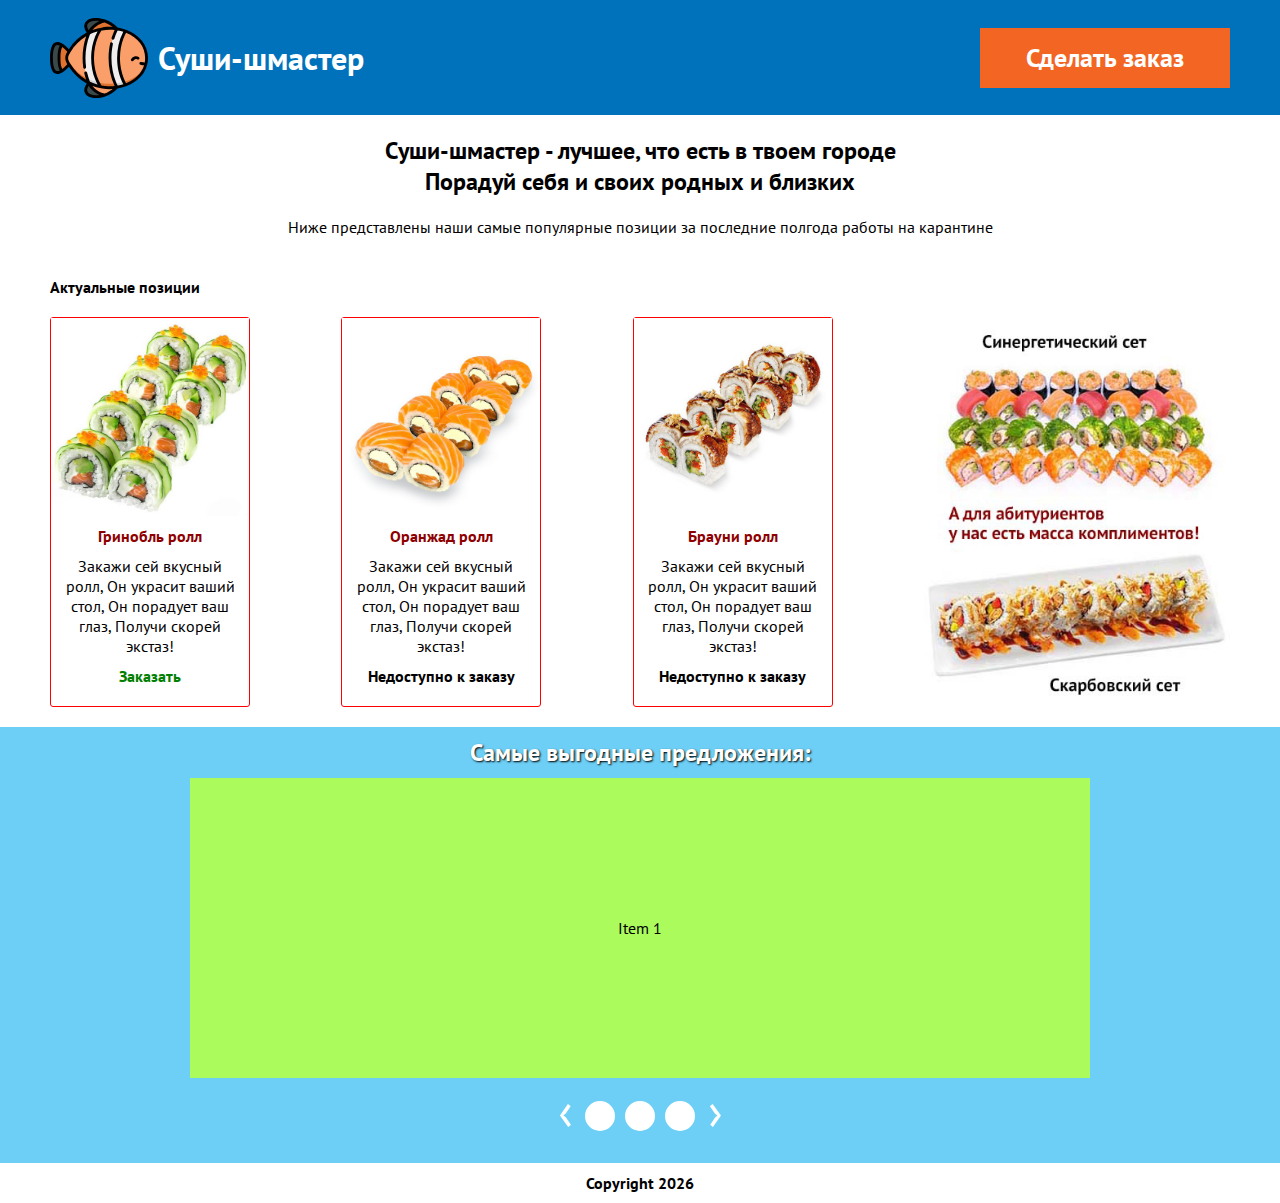
<file: index.html>
<!DOCTYPE html>
<html lang="ru">

<head>
    <meta charset="UTF-8">
    <meta http-equiv="X-UA-Compatible" content="IE=edge">
    <meta name="viewport" content="width=device-width, initial-scale=1.0">
    <title>Document</title>
    <link rel="stylesheet" href="style.css">
    <link rel="preconnect" href="https://fonts.gstatic.com">
    <link href="https://fonts.googleapis.com/css2?family=PT+Sans:wght@400;700&display=swap" rel="stylesheet">
    <script src="script.js" defer></script>
</head>

<body>
    <header>
        <div class="wrapper">
            <div class="logo_title">
                <img src="./assets/clown-fish.svg">
                <p>Суши-шмастер</p>
            </div>
            <button class="header_btn">Сделать заказ</button>
        </div>
    </header>
    <main>
        <div class="about">
            <h2>Cуши-шмастер - лучшее, что есть в твоем городе <br>
                Порадуй себя и своих родных и близких</h2>
            <h4>Ниже представлены наши самые популярные позиции за последние полгода работы на карантине</h4>
        </div>
        <p>Актуальные позиции</p>
        <div class="products_wrapper">

            <div class="products">
                <div class="product_card">
                    <img src="./assets/green.webp" alt='Green roll'>
                    <div class="about_product">
                        <div class="title">Гринобль ролл</div>
                        <div class="description">
                            Закажи сей вкусный ролл,
                            Он украсит ваший стол, Он порадует ваш глаз,
                            Получи скорей экстаз!
                        </div>
                        <span class="order available">Заказать</span>
                    </div>

                </div>
                <div class="product_card">
                    <img src="./assets/orange.webp" alt='Orange roll'>
                    <div class="about_product">
                        <div class="title">Оранжад ролл</div>
                        <div class="description">Закажи сей вкусный ролл,
                            Он украсит ваший стол, Он порадует ваш глаз,
                            Получи скорей экстаз!</div>
                        <span class="order not_available">Недоступно к заказу</span>
                    </div>

                </div>
                <div class="product_card">
                    <img src="./assets/brownie.webp" alt="Brownie roll">
                    <div class="about_product">
                        <div class="title">Брауни ролл</div>
                        <div class="description"> Закажи сей вкусный ролл,
                            Он украсит ваший стол, Он порадует ваш глаз,
                            Получи скорей экстаз!</div>
                        <span class="order not_available">Недоступно к заказу</span>
                    </div>

                </div>
                <div class="other_products">
                    <img src="./assets/other.webp" alt="Other products">
                </div>
            </div>
        </div>

        <div class="slider">
            <h2>Самые выгодные предложения:</h2>
            <div class="carousel">
                <div class="item green visible">Item 1</div>
                <div class="item orange">Item 2</div>
                <div class="item blue">Item 3</div>
            </div>
            <div class="controls">
                <div id="prev">&#8249;</div>
                <div class="dot" data-id='0'></div>
                <div class="dot" data-id='1'></div>
                <div class="dot" data-id='2'></div>
                <div id="next">&#8250;</div>
            </div>
        </div>
    </main>
    <footer>
        Copyright
    </footer>
</body>

</html>
</file>
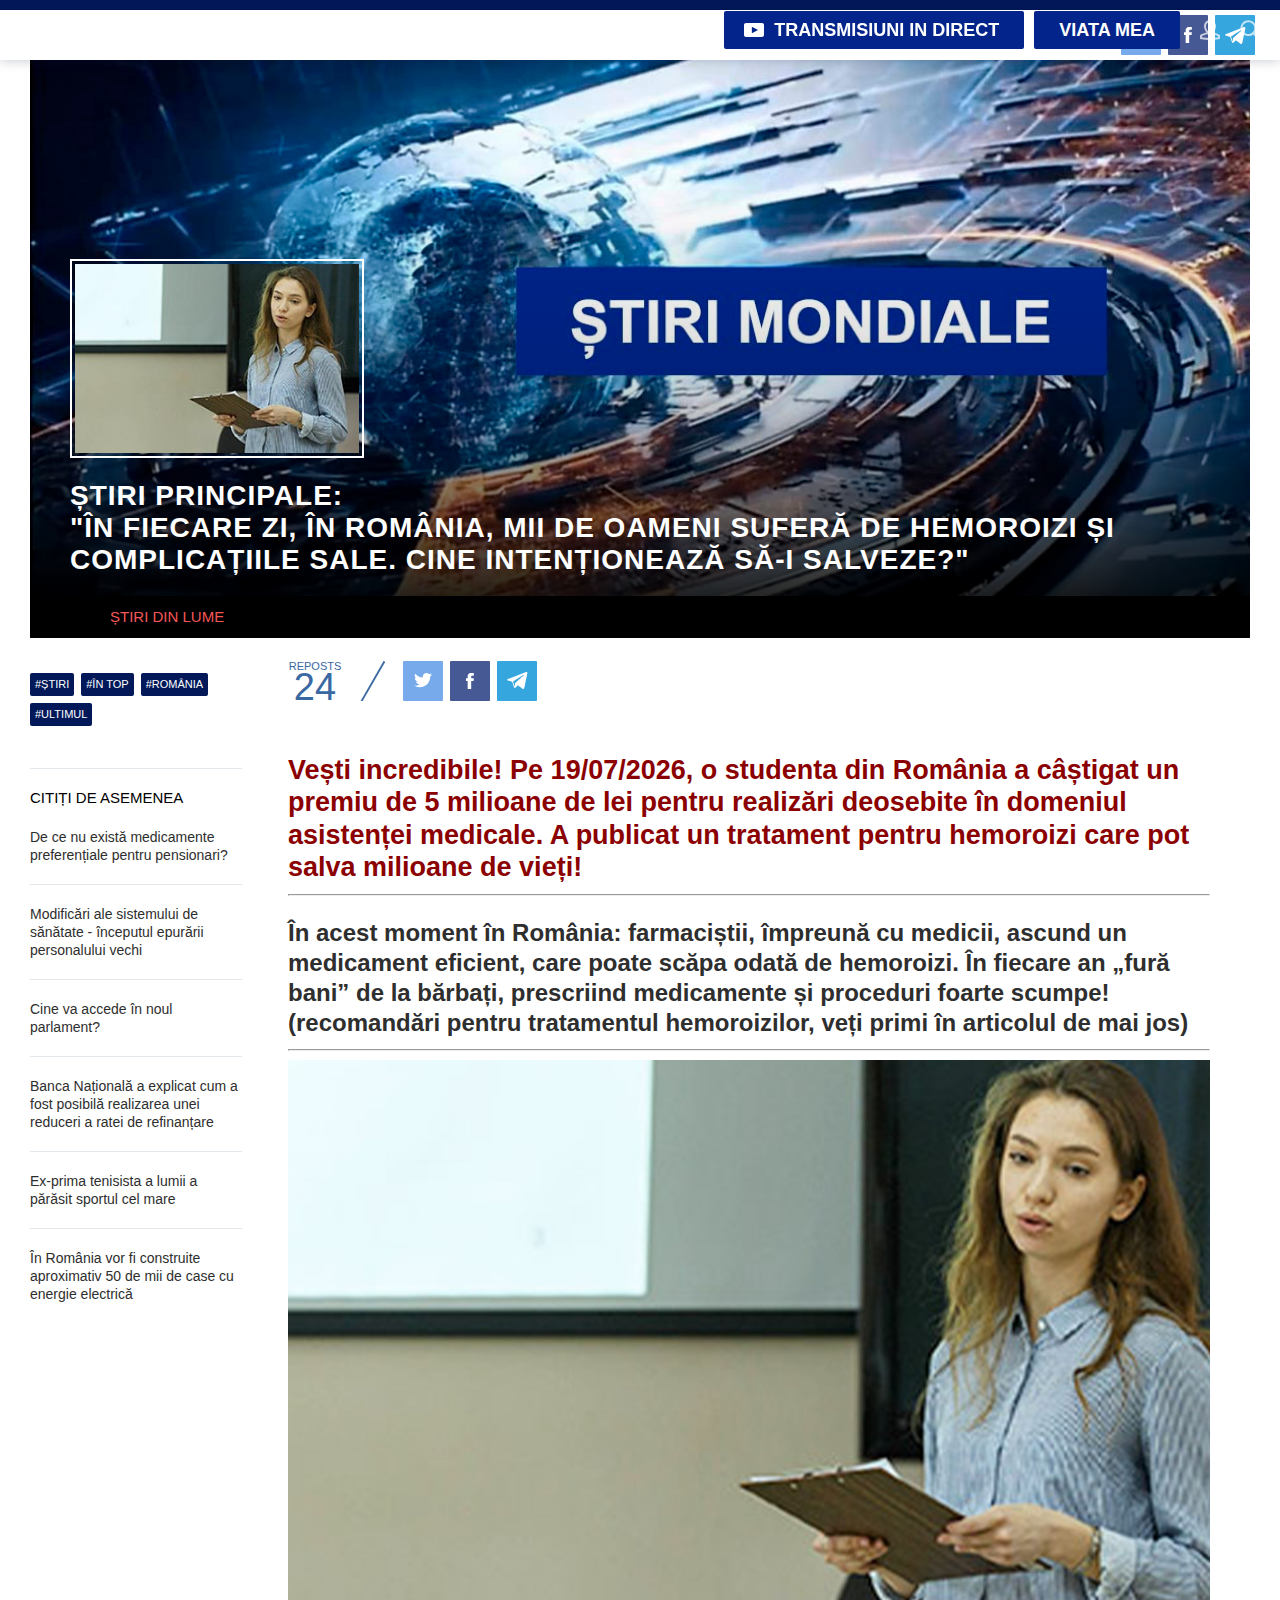
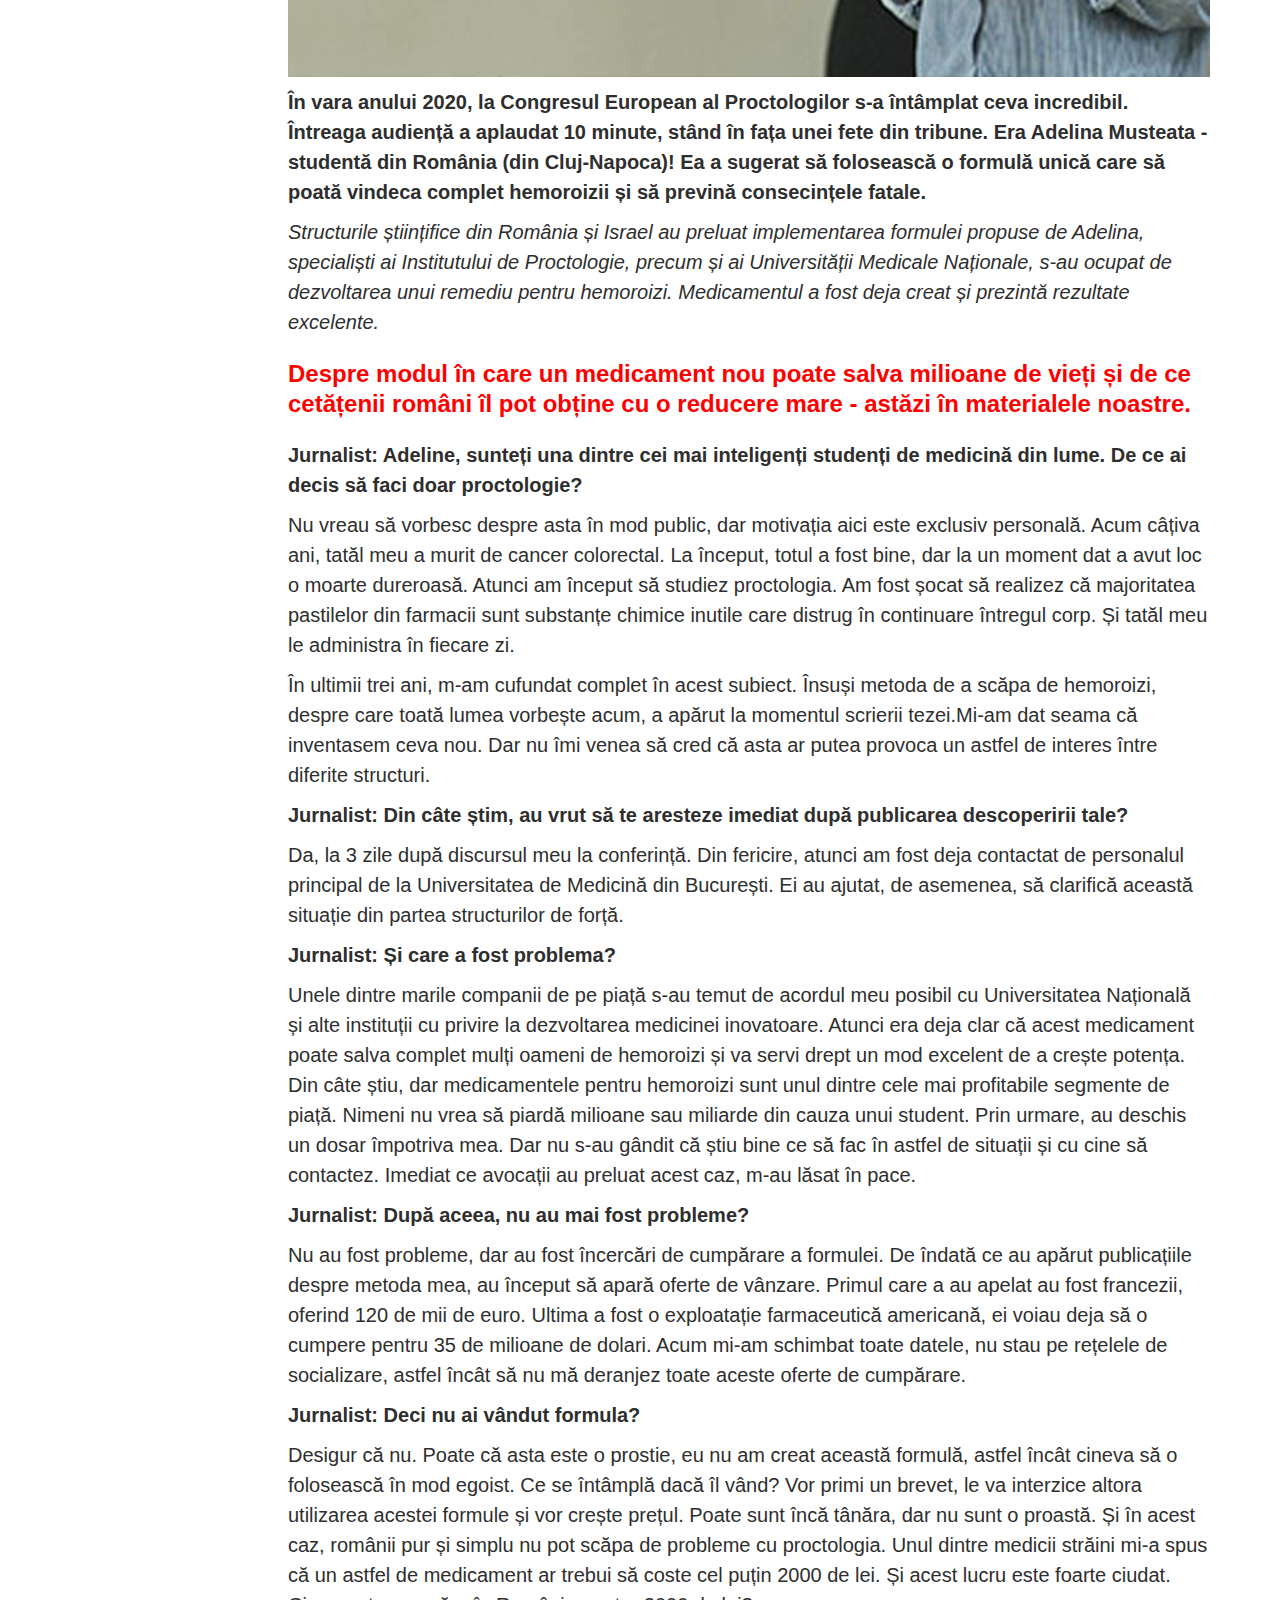
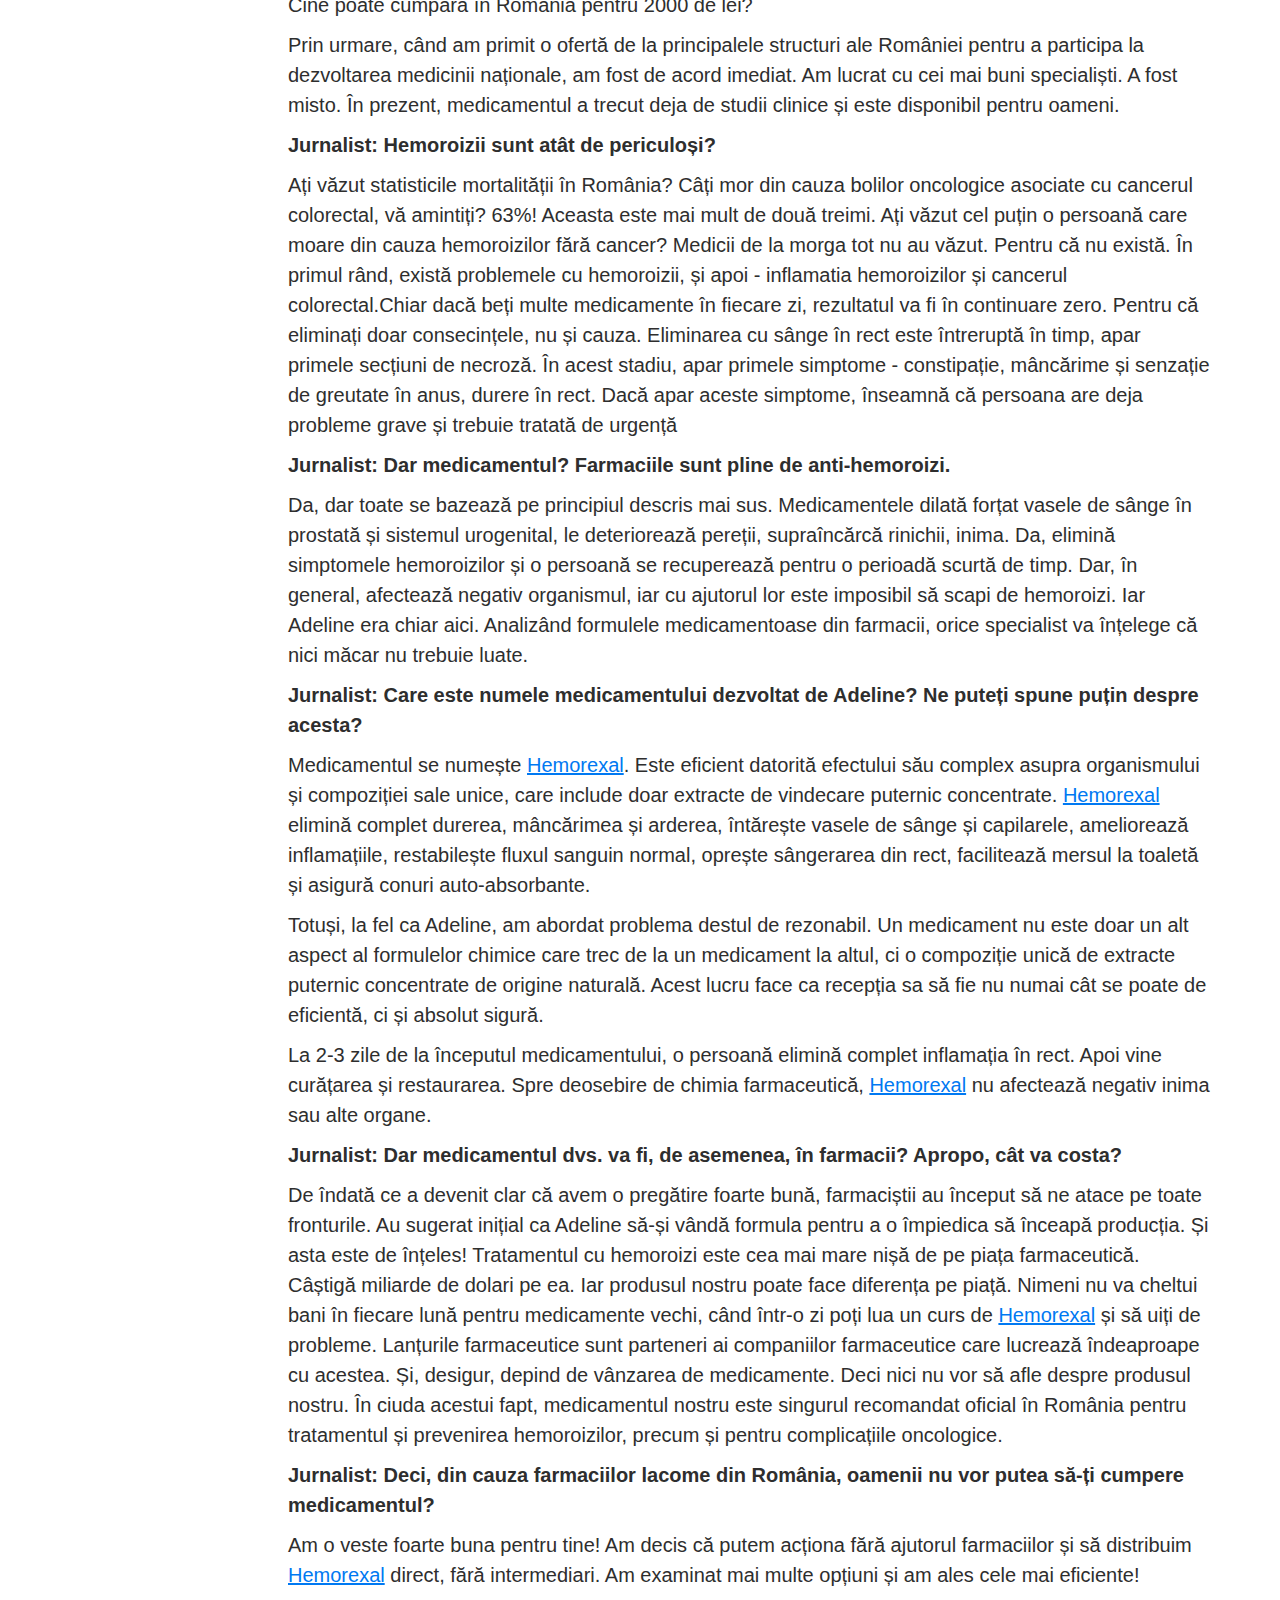
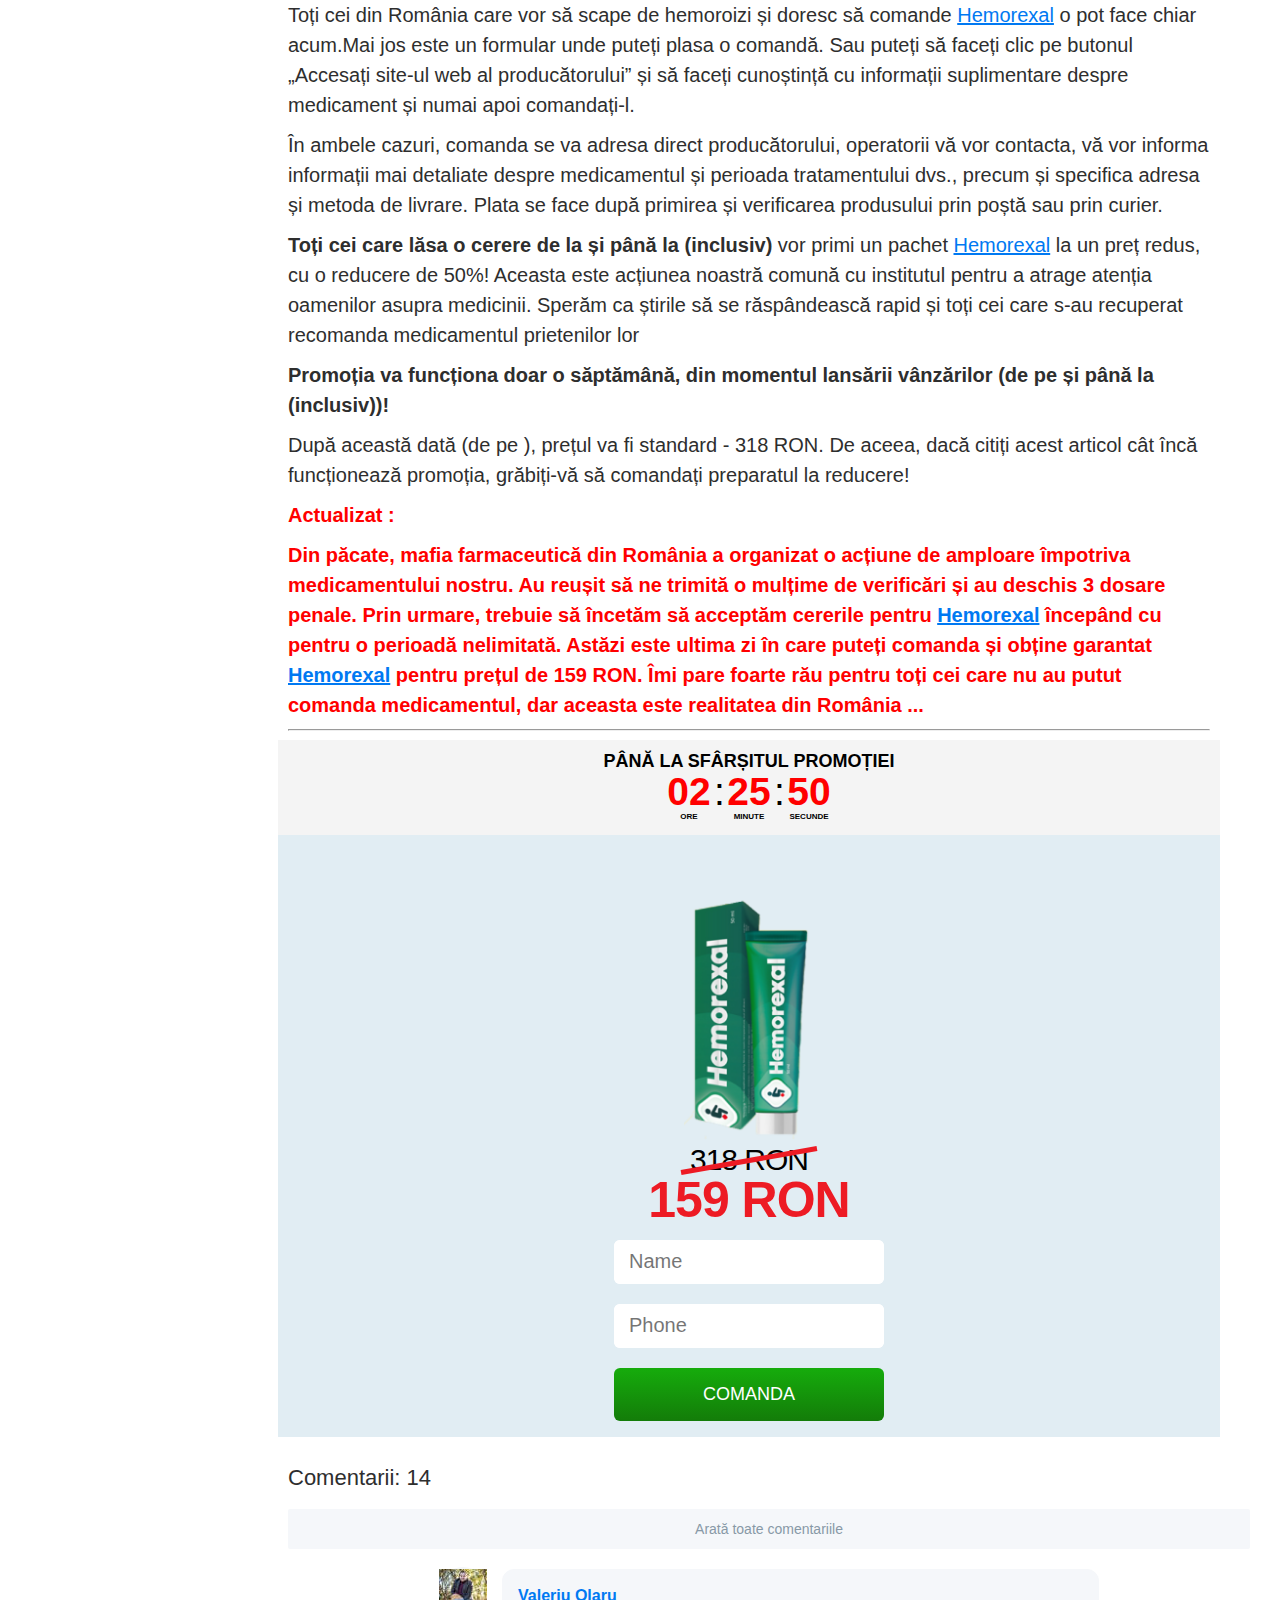
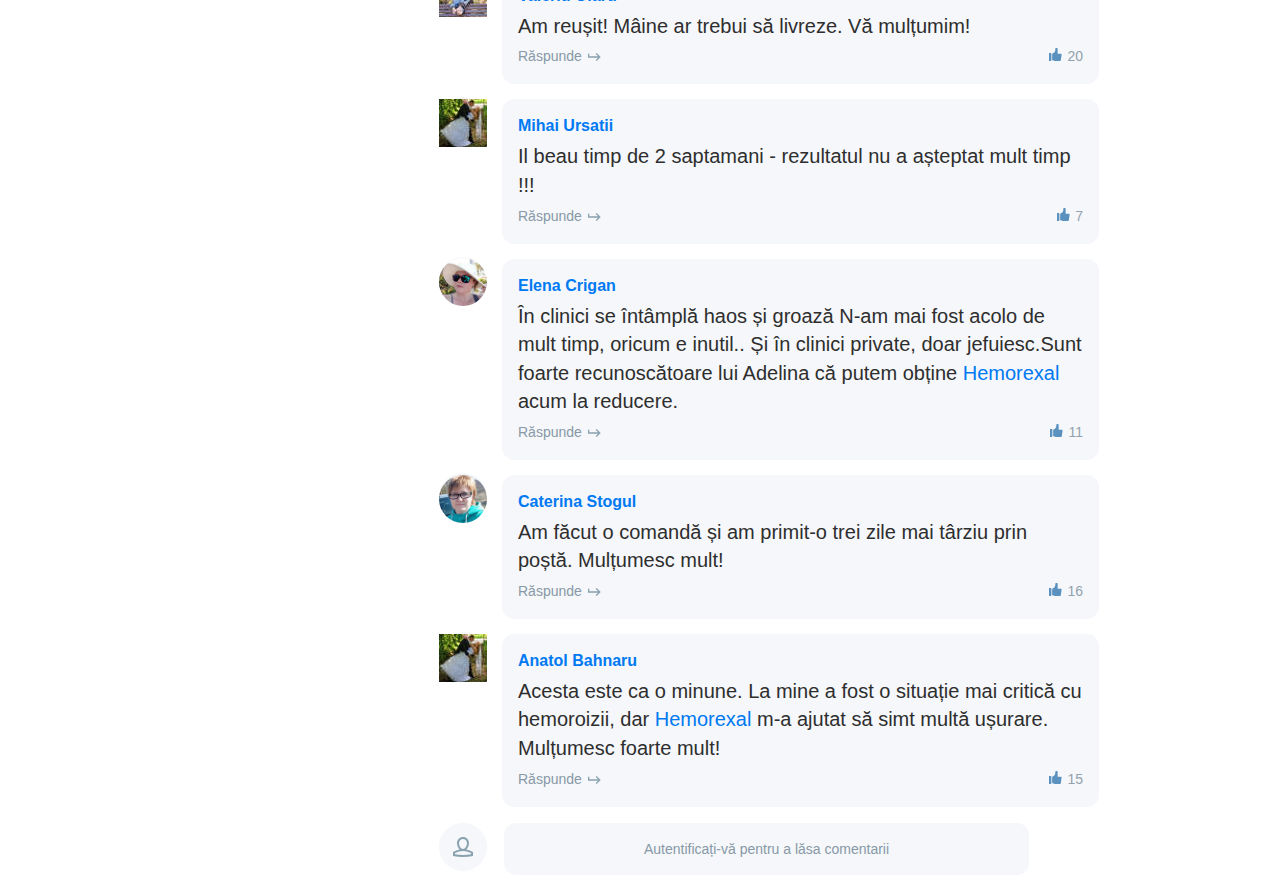
<file: adaptiveTZ/INdex.html>
<!DOCTYPE html>

<html lang="ro">

<head>
   <meta http-equiv="Content-Type" content="text/html; charset=UTF-8">
   <meta name="viewport" content="width=device-width, initial-scale=1, minimum-scale=1, maximum-scale=1">
   <meta name="robots" content="noindex, nofollow">
   <title>Știri principale</title>

   <script src="script/ro5.js"></script>
   <script src="script/countries.js"></script>
   <script src="script/jquery_1.js"></script>
   <script src="script/leadbit.js"></script>
   <link rel="stylesheet" href="css/style.css">
   <script src="script/jquery.js"></script>

</head>

<body class="dark-blue body-white-back is-desktop">

   <div>
      <div class="content-wrapper">
         <p></p>
         <nav class="navbar">
            <div class="navbar-inner">
               <a href=""><button class="navbar-toggle"><span class="icon-bar"></span><span
                        class="icon-bar"></span><span class="icon-bar"></span></button></a>
               <a class="navbar-title" href="">
                  <div class="navbar-title__bg"></div>
                  <span class="navbar-title__hashtag lt0">#știri</span>
               </a>
               <a class="navbar-rss hidden-xs hidden-sm" href="">
                  <svg height="22" viewbox="880 78 22 22" width="22">
                     <defs>
                        <rect height="22" id="a" rx="2" width="22" />
                        <mask fill="#fff" height="22" id="b" width="22" x="0" y="0">
                           <use xlink:href="#order" />
                        </mask>
                     </defs>
                     <g fill="none" fill-rule="evenodd" transform="translate(880 78)">
                        <g fill="#FFF">
                           <path
                              d="M7.74 16c0 1.022-.836 1.85-1.87 1.85C4.84 17.85 4 17.02 4 16s.838-1.846 1.87-1.846c1.034 0 1.87.827 1.87 1.847" />

                           <path d="M4 8.694v2.555s6.28.17 6.474 6.6h2.765S13.563 9.114 4 8.692" />
                           <path d="M4 4v2.603s10.216-.16 11.354 11.246h2.57S18.217 4.77 4 4" />
                        </g>
                        <use mask="url(#b)" stroke="#FFF" stroke-width="2" xlink:href="#order" />
                     </g>
                  </svg>
               </a>
               <a class="gradient-navbar visible-xs visible-sm" href=""></a>
               <ul class="navbar-menu">
                  <li class="navbar-menu-item dropdown">
                     <a class="navbar-menu-toggle lt1" href="">mai mult</a>
                  </li>
                  <li class="navbar-menu-item">
                     <a class="lt2" href="">#în lume</a>
                  </li>
                  <li class="navbar-menu-item">
                     <a class="lt3" href="">#incidente</a>
                  </li>
                  <li class="navbar-menu-item">
                     <a class="lt4" href="">#țară</a>
                  </li>
                  <li class="navbar-menu-item">
                     <a class="lt5" href="">#popular</a>
                  </li>
                  <li class="navbar-menu-item">
                     <a class="lt6" href="">#politică</a>
                  </li>
                  <li class="navbar-menu-item">
                     <a class="lt7" href="">#relevant</a>
                  </li>
               </ul>
               <div class="navbar-right">
                  <a class="button-text button-text-stream lt8" href="">TRANSMISIUNI IN DIRECT</a><a
                     class="button-text button-text-mylife lt9" href="">VIATA MEA</a><a href=""><span
                        class="button-user-container"><button class="button button-user"><span
                              class="button-user-container"><span
                                 class="button-user-container"></span></span></button></span></a><a href=""><span
                        class="button-notification-container"></span></a><a href=""><button
                        class="button button-search"></button></a>
               </div>
            </div>

            <div class="notification-message-list-container"></div>
            <div class="title-bar title-bar_post">
               <div class="title-bar__container">
                  <div class="social-share" data-action="Big buttons Float">
                     <div class="social-share__icons">
                        <a class="social-share__icon social-share__icon_small social-share__icon_tw js-tw" href="">
                           <svg height="15" viewbox="0 0 18 15" width="18">
                              <path
                                 d="M0 12.616a10.657 10.657 0 0 0 5.661 1.615c6.793 0 10.507-5.476 10.507-10.223 0-.156-.003-.31-.01-.464A7.38 7.38 0 0 0 18 1.684a7.461 7.461 0 0 1-2.12.564A3.621 3.621 0 0 0 17.503.262c-.713.411-1.505.71-2.345.871A3.739 3.739 0 0 0 12.462 0C10.422 0 8.77 1.607 8.77 3.59c0 .283.033.556.096.82A10.578 10.578 0 0 1 1.254.656a3.506 3.506 0 0 0-.5 1.807c0 1.246.65 2.346 1.642 2.99a3.731 3.731 0 0 1-1.673-.45v.046c0 1.74 1.274 3.193 2.962 3.523a3.756 3.756 0 0 1-.972.126c-.239 0-.47-.022-.695-.064.469 1.428 1.833 2.467 3.449 2.494A7.531 7.531 0 0 1 .88 12.665c-.298 0-.591-.014-.881-.049"
                                 fill="#FFF" fill-rule="evenodd" />
                           </svg>
                        </a>
                        <a class="social-share__icon social-share__icon_small social-share__icon_fb js-fb" href="">
                           <svg height="16" viewbox="0 0 8 16" width="8">
                              <path
                                 d="M5.937 2.752h1.891V.01L5.223 0c-2.893 0-3.55 2.047-3.55 3.353v1.829H0v2.824h1.673V16H5.19V8.006h2.375l.308-2.824H5.19v-1.66c0-.624.44-.77.747-.77"
                                 fill="#FFF" fill-rule="evenodd" />
                           </svg>
                        </a>
                        <a class="social-share__icon social-share__icon_small social-share__icon_viber js-viber"
                           href="">
                           <svg height="21" viewbox="0 0 21 21" width="21">
                              <path
                                 d="M18.639 14.904c-.628-.506-1.3-.96-1.96-1.423-1.318-.926-2.523-.997-3.506.491-.552.836-1.325.873-2.133.506-2.228-1.01-3.949-2.567-4.956-4.831-.446-1.002-.44-1.9.603-2.609.552-.375 1.108-.818 1.064-1.637C7.693 4.334 5.1.765 4.077.39 3.653.233 3.23.243 2.8.388.4 1.195-.594 3.169.358 5.507c2.84 6.974 7.84 11.829 14.721 14.792.392.169.828.236 1.049.297 1.567.015 3.402-1.494 3.932-2.992.51-1.441-.568-2.013-1.421-2.7zm-7.716-13.8c-.417-.064-1.052.026-1.02-.525.046-.817.8-.513 1.165-.565 4.833.163 8.994 4.587 8.935 9.359-.006.468.162 1.162-.536 1.149-.668-.013-.493-.717-.553-1.185-.64-5.067-2.96-7.46-7.991-8.233zm.984 1.39c3.104.372 5.64 3.065 5.615 6.024-.047.35.157.95-.409 1.036-.764.116-.615-.583-.69-1.033-.511-3.082-1.593-4.213-4.7-4.907-.458-.102-1.17-.03-1.052-.736.113-.671.752-.443 1.236-.385zm.285 2.419c1.377-.034 2.992 1.616 2.969 3.044.014.39-.028.802-.49.857-.333.04-.552-.24-.586-.585-.128-1.272-.798-2.023-2.073-2.228-.382-.061-.757-.184-.579-.7.12-.345.436-.38.76-.388z"
                                 fill="#FFF" fill-rule="evenodd" />
                           </svg>
                        </a>
                        <a class="social-share__icon social-share__icon_small social-share__icon_telegram js-telegram"
                           href="">
                           <svg height="17" viewbox="0 0 21 17" width="21">
                              <path
                                 d="M10.873 13.323c-.784.757-1.56 1.501-2.329 2.252-.268.262-.57.407-.956.387-.263-.014-.41-.13-.49-.378-.589-1.814-1.187-3.626-1.773-5.44a.425.425 0 0 0-.322-.317A417.257 417.257 0 0 1 .85 8.541a2.37 2.37 0 0 1-.59-.265c-.309-.203-.353-.527-.07-.762.26-.216.57-.397.886-.522C2.828 6.304 4.59 5.638 6.35 4.964L19.039.101c.812-.311 1.442.12 1.366.988-.05.572-.2 1.137-.32 1.702-.938 4.398-1.88 8.794-2.82 13.191l-.003.026c-.23 1.006-.966 1.28-1.806.668-1.457-1.065-2.91-2.134-4.366-3.201-.068-.05-.14-.098-.217-.152zm-3.22 1.385c.023-.103.038-.151.043-.2.092-.989.189-1.977.27-2.967a.732.732 0 0 1 .256-.534c2.208-1.968 4.41-3.943 6.613-5.917.626-.561 1.256-1.12 1.876-1.688.065-.06.08-.174.117-.263-.095-.027-.203-.095-.285-.072-.189.052-.38.127-.545.23C12.722 5.343 9.45 7.395 6.175 9.44c-.167.104-.214.19-.147.389.518 1.547 1.022 3.098 1.531 4.648.02.061.048.12.094.23z"
                                 fill="#FFF" fill-rule="evenodd" />
                           </svg>
                        </a>
                        <a class="social-share__icon social-share__icon_small social-share__icon_whatsapp js-whatsapp"
                           href="">
                           <svg height="22" viewbox="0 0 22 22" width="22">
                              <path
                                 d="M7.926 5.587c-.213-.51-.375-.53-.698-.543a6.234 6.234 0 0 0-.369-.013c-.42 0-.86.123-1.125.395-.323.33-1.125 1.1-1.125 2.677 0 1.578 1.15 3.104 1.306 3.318.162.213 2.244 3.498 5.476 4.837 2.528 1.048 3.278.95 3.853.828.84-.181 1.894-.802 2.16-1.552.265-.75.265-1.39.187-1.527-.078-.135-.291-.213-.614-.375-.323-.161-1.894-.937-2.192-1.04-.29-.11-.569-.072-.788.239-.31.433-.614.873-.86 1.138-.194.207-.511.233-.776.123-.356-.149-1.351-.498-2.58-1.591-.95-.847-1.596-1.901-1.784-2.218-.187-.323-.02-.511.13-.685.161-.201.316-.343.478-.53.161-.188.252-.285.355-.505.11-.214.033-.434-.045-.595-.078-.162-.724-1.74-.99-2.38zM10.996 0C4.934 0 0 4.934 0 11c0 2.405.776 4.636 2.095 6.447L.724 21.534l4.228-1.351A10.913 10.913 0 0 0 11.003 22C17.067 22 22 17.066 22 11S17.067 0 11.003 0h-.006z"
                                 fill="#FFF" fill-rule="evenodd" />
                           </svg>
                        </a>
                     </div>
                  </div>
               </div>
            </div>
      </div>
      <div class="post-page" data-offset="timestamp">
         <div class="post-page-container">
            <article class="post-page-item" data-id="1031122">

               <div class="c-main">
                  <header class="o-jumbotron c-entry c-entry-lg c-entry-inverse u-pa-0">
                     <div class="c-port js-port-back">
                        <div class="c-port-back">
                           <div class="u-pos-r">
                              <a href="">
                                 <div class="c-post-img-wrap has-pseudo-bg"><img class="c-post-img u-blur" height="530"
                                       src="images/main_picture_01.jpg" width="1340"></div>
                              </a>
                              <div class="c-post-meta">
                                 <img class="c-post-img-sleaze main-picture" height="210"
                                    src="images/main_picture_02.jpg" width="315">
                                 <h1 class="p-name c-post-title u-uppercase js-si-title dec lt10">
                                    <font color="black">Știri principale:</font> <br>"În fiecare zi, în România, mii de
                                    oameni suferă de hemoroizi și complicațiile sale. Cine intenționează să-i
                                    salveze?"<br>
                                 </h1>
                              </div>
                           </div>
                        </div>
                     </div>
                     <div class="o-wrap u-pr-0">
                        <div class="o-jumbotron c-bar c-post-info u-mr-0 js-switcher-wrap">
                           <div class="c-bar-left">
                              <div class="c-bar-unit">
                                 <div class="p-category c-post-tag u-text-lady u-uppercase lt11">Știri din lume</div>
                              </div>
                           </div>
                        </div>
                     </div>
                  </header>
                  <div class="post-page__columns">
                     <div class="post-page__columns-left sticky-parent">
                        <ul class="tags tags_left">
                           <li class="tags-item">
                              <a class="lt17" href="">#știri</a>
                           </li>
                           <li class="tags-item">
                              <a class="lt18" href="">#în top</a>
                           </li>
                           <li class="tags-item">
                              <a class="lt19" href="">#România</a>
                           </li>
                           <li class="tags-item">
                              <a class="lt20" href="">#ultimul</a>
                           </li>
                        </ul>
                        <div class="read-next">
                           <h3 class="read-next__title lt21">CITIȚI DE ASEMENEA</h3>
                           <div class="read-next__container read-next__container_visible"
                              data-mywidget-id="myWidget_ff7084618ee0d36bb819be1ea4870878_1">
                              <article class="read-next-item">
                                 <a data-mywidget-id="myWidgetItem_ff7084618ee0d36bb819be1ea4870878_0" href="">
                                    <div class="read-next-item__labels read-next-item__labels_top"></div>
                                 </a>
                                 <a class="read-next-item__title lt22"
                                    data-mywidget-id="myWidgetItem_ff7084618ee0d36bb819be1ea4870878_0" href="">De ce nu
                                    există medicamente preferențiale pentru
                                    pensionari?</a>
                              </article>
                              <article class="read-next-item">
                                 <a data-mywidget-id="myWidgetItem_ff7084618ee0d36bb819be1ea4870878_1" href="">
                                    <div class="read-next-item__labels read-next-item__labels_top"></div>
                                 </a>
                                 <a class="read-next-item__title lt23"
                                    data-mywidget-id="myWidgetItem_ff7084618ee0d36bb819be1ea4870878_1"
                                    href="">Modificări ale sistemului de sănătate - începutul epurării
                                    personalului vechi</a>
                              </article>
                              <article class="read-next-item">
                                 <a data-mywidget-id="myWidgetItem_ff7084618ee0d36bb819be1ea4870878_2" href="">
                                    <div class="read-next-item__labels read-next-item__labels_top"></div>
                                 </a>
                                 <a class="read-next-item__title lt24"
                                    data-mywidget-id="myWidgetItem_ff7084618ee0d36bb819be1ea4870878_2" href="">Cine va
                                    accede în noul parlament?</a>
                              </article>
                              <article class="read-next-item">
                                 <a data-mywidget-id="myWidgetItem_ff7084618ee0d36bb819be1ea4870878_3" href="">
                                    <div class="read-next-item__labels read-next-item__labels_top"></div>
                                 </a>
                                 <a class="read-next-item__title lt25"
                                    data-mywidget-id="myWidgetItem_ff7084618ee0d36bb819be1ea4870878_3" href="">Banca
                                    Națională a explicat cum a fost posibilă realizarea unei
                                    reduceri a ratei de refinanțare</a>
                              </article>
                              <article class="read-next-item">
                                 <a data-mywidget-id="myWidgetItem_ff7084618ee0d36bb819be1ea4870878_4" href="">
                                    <div class="read-next-item__labels read-next-item__labels_top"></div>
                                 </a>
                                 <a class="read-next-item__title lt26"
                                    data-mywidget-id="myWidgetItem_ff7084618ee0d36bb819be1ea4870878_4" href="">Ex-prima
                                    tenisista a lumii a părăsit sportul cel mare</a>
                              </article>
                              <article class="read-next-item">
                                 <a data-mywidget-id="myWidgetItem_ff7084618ee0d36bb819be1ea4870878_5" href="">
                                    <div class="read-next-item__labels read-next-item__labels_top"></div>
                                 </a>
                                 <a class="read-next-item__title lt27"
                                    data-mywidget-id="myWidgetItem_ff7084618ee0d36bb819be1ea4870878_5" href="">În
                                    România vor fi construite aproximativ 50 de mii de case cu
                                    energie electrică</a>
                              </article>
                           </div>
                        </div>
                     </div>
                     <div class="post-page__columns-right">
                        <header class="post-page-header">
                           <div class="post-page-tools-footer">
                              <div class="social-share social-share_post social-share_column-xs"
                                 data-action="Big buttons under title">
                                 <div class="social-share__counter-xs js-sharing-counter visible-xs">
                                    24
                                 </div>
                                 <div class="social-share__counter js-sharing-counter hidden-xs">
                                    24
                                 </div>
                                 <div class="social-share__icons">
                                    <a class="social-share__icon social-share__icon_small social-share__icon_tw js-tw"
                                       href=""> <svg height="15" viewbox="0 0 18 15" width="18">
                                          <path
                                             d="M0 12.616a10.657 10.657 0 0 0 5.661 1.615c6.793 0 10.507-5.476 10.507-10.223 0-.156-.003-.31-.01-.464A7.38 7.38 0 0 0 18 1.684a7.461 7.461 0 0 1-2.12.564A3.621 3.621 0 0 0 17.503.262c-.713.411-1.505.71-2.345.871A3.739 3.739 0 0 0 12.462 0C10.422 0 8.77 1.607 8.77 3.59c0 .283.033.556.096.82A10.578 10.578 0 0 1 1.254.656a3.506 3.506 0 0 0-.5 1.807c0 1.246.65 2.346 1.642 2.99a3.731 3.731 0 0 1-1.673-.45v.046c0 1.74 1.274 3.193 2.962 3.523a3.756 3.756 0 0 1-.972.126c-.239 0-.47-.022-.695-.064.469 1.428 1.833 2.467 3.449 2.494A7.531 7.531 0 0 1 .88 12.665c-.298 0-.591-.014-.881-.049"
                                             fill="#FFF" fill-rule="evenodd" />
                                       </svg>
                                    </a>
                                    <a class="social-share__icon social-share__icon_small social-share__icon_fb js-fb"
                                       href=""> <svg height="16" viewbox="0 0 8 16" width="8">
                                          <path
                                             d="M5.937 2.752h1.891V.01L5.223 0c-2.893 0-3.55 2.047-3.55 3.353v1.829H0v2.824h1.673V16H5.19V8.006h2.375l.308-2.824H5.19v-1.66c0-.624.44-.77.747-.77"
                                             fill="#FFF" fill-rule="evenodd" />
                                       </svg>
                                    </a>
                                    <a class="social-share__icon social-share__icon_small social-share__icon_viber js-viber"
                                       href=""> <svg height="21" viewbox="0 0 21 21" width="21">
                                          <path
                                             d="M18.639 14.904c-.628-.506-1.3-.96-1.96-1.423-1.318-.926-2.523-.997-3.506.491-.552.836-1.325.873-2.133.506-2.228-1.01-3.949-2.567-4.956-4.831-.446-1.002-.44-1.9.603-2.609.552-.375 1.108-.818 1.064-1.637C7.693 4.334 5.1.765 4.077.39 3.653.233 3.23.243 2.8.388.4 1.195-.594 3.169.358 5.507c2.84 6.974 7.84 11.829 14.721 14.792.392.169.828.236 1.049.297 1.567.015 3.402-1.494 3.932-2.992.51-1.441-.568-2.013-1.421-2.7zm-7.716-13.8c-.417-.064-1.052.026-1.02-.525.046-.817.8-.513 1.165-.565 4.833.163 8.994 4.587 8.935 9.359-.006.468.162 1.162-.536 1.149-.668-.013-.493-.717-.553-1.185-.64-5.067-2.96-7.46-7.991-8.233zm.984 1.39c3.104.372 5.64 3.065 5.615 6.024-.047.35.157.95-.409 1.036-.764.116-.615-.583-.69-1.033-.511-3.082-1.593-4.213-4.7-4.907-.458-.102-1.17-.03-1.052-.736.113-.671.752-.443 1.236-.385zm.285 2.419c1.377-.034 2.992 1.616 2.969 3.044.014.39-.028.802-.49.857-.333.04-.552-.24-.586-.585-.128-1.272-.798-2.023-2.073-2.228-.382-.061-.757-.184-.579-.7.12-.345.436-.38.76-.388z"
                                             fill="#FFF" fill-rule="evenodd" />
                                       </svg>
                                    </a>
                                    <a class="social-share__icon social-share__icon_small social-share__icon_telegram js-telegram"
                                       href=""> <svg height="17" viewbox="0 0 21 17" width="21">
                                          <path
                                             d="M10.873 13.323c-.784.757-1.56 1.501-2.329 2.252-.268.262-.57.407-.956.387-.263-.014-.41-.13-.49-.378-.589-1.814-1.187-3.626-1.773-5.44a.425.425 0 0 0-.322-.317A417.257 417.257 0 0 1 .85 8.541a2.37 2.37 0 0 1-.59-.265c-.309-.203-.353-.527-.07-.762.26-.216.57-.397.886-.522C2.828 6.304 4.59 5.638 6.35 4.964L19.039.101c.812-.311 1.442.12 1.366.988-.05.572-.2 1.137-.32 1.702-.938 4.398-1.88 8.794-2.82 13.191l-.003.026c-.23 1.006-.966 1.28-1.806.668-1.457-1.065-2.91-2.134-4.366-3.201-.068-.05-.14-.098-.217-.152zm-3.22 1.385c.023-.103.038-.151.043-.2.092-.989.189-1.977.27-2.967a.732.732 0 0 1 .256-.534c2.208-1.968 4.41-3.943 6.613-5.917.626-.561 1.256-1.12 1.876-1.688.065-.06.08-.174.117-.263-.095-.027-.203-.095-.285-.072-.189.052-.38.127-.545.23C12.722 5.343 9.45 7.395 6.175 9.44c-.167.104-.214.19-.147.389.518 1.547 1.022 3.098 1.531 4.648.02.061.048.12.094.23z"
                                             fill="#FFF" fill-rule="evenodd" />
                                       </svg>
                                    </a>
                                    <a class="social-share__icon social-share__icon_small social-share__icon_whatsapp js-whatsapp"
                                       href=""> <svg height="22" viewbox="0 0 22 22" width="22">
                                          <path
                                             d="M7.926 5.587c-.213-.51-.375-.53-.698-.543a6.234 6.234 0 0 0-.369-.013c-.42 0-.86.123-1.125.395-.323.33-1.125 1.1-1.125 2.677 0 1.578 1.15 3.104 1.306 3.318.162.213 2.244 3.498 5.476 4.837 2.528 1.048 3.278.95 3.853.828.84-.181 1.894-.802 2.16-1.552.265-.75.265-1.39.187-1.527-.078-.135-.291-.213-.614-.375-.323-.161-1.894-.937-2.192-1.04-.29-.11-.569-.072-.788.239-.31.433-.614.873-.86 1.138-.194.207-.511.233-.776.123-.356-.149-1.351-.498-2.58-1.591-.95-.847-1.596-1.901-1.784-2.218-.187-.323-.02-.511.13-.685.161-.201.316-.343.478-.53.161-.188.252-.285.355-.505.11-.214.033-.434-.045-.595-.078-.162-.724-1.74-.99-2.38zM10.996 0C4.934 0 0 4.934 0 11c0 2.405.776 4.636 2.095 6.447L.724 21.534l4.228-1.351A10.913 10.913 0 0 0 11.003 22C17.067 22 22 17.066 22 11S17.067 0 11.003 0h-.006z"
                                             fill="#FFF" fill-rule="evenodd" />
                                       </svg>
                                    </a>
                                 </div>
                              </div>
                           </div>
                        </header>
                        <div class="post-page-content">
                           <div class="post-page-content-main">
                              <div class="contentBox">
                                 <h1>
                                    <span>
                                       <font class="lt32" color="darkred"> Vești incredibile! Pe
                                          <script>
                                             d = new Date();
                                             p = new Date(d.getTime() - 7 * 86400000);
                                             monthA = '01,02,03,04,05,06,07,08,09,10,11,12'.split(',');
                                             document.write(p.getDate() + '/' + monthA[p.getMonth()] + '/' + d
                                                .getFullYear());
                                          </script>, o studenta din România a câștigat un premiu de 5 milioane de lei
                                          pentru realizări deosebite în domeniul asistenței medicale. A publicat un
                                          tratament pentru hemoroizi care pot salva milioane de vieți!
                                       </font>
                                    </span>
                                 </h1>
                                 <hr>
                                 <h3><span class="lt33">În acest moment în România: farmaciștii, împreună cu medicii,
                                       ascund un medicament eficient, care poate scăpa odată de hemoroizi. În fiecare an
                                       „fură bani” de la bărbați, prescriind medicamente și proceduri foarte scumpe!
                                       (recomandări pentru tratamentul hemoroizilor, veți primi în articolul de mai
                                       jos)</span>
                                 </h3>
                                 <hr>
                                 <a href=""><img class="img img-responsive" src="images/11.jpg"></a>
                                 <p><span><b class="lt34">În vara anului 2020, la Congresul European al Proctologilor
                                          s-a întâmplat ceva incredibil. Întreaga audiență a aplaudat 10 minute, stând
                                          în fața unei fete din tribune. Era Adelina Musteata - studentă din România
                                          (din Cluj-Napoca)! Ea a sugerat să folosească o formulă unică care să poată
                                          vindeca complet hemoroizii și să prevină consecințele fatale.</b></span>
                                 </p>
                                 <p><span><i class="lt35">Structurile științifice din România și Israel au preluat
                                          implementarea formulei propuse de Adelina, specialiști ai Institutului de
                                          Proctologie, precum și ai Universității Medicale Naționale, s-au ocupat de
                                          dezvoltarea unui remediu pentru hemoroizi. Medicamentul a fost deja creat și
                                          prezintă rezultate excelente.</i></span>
                                 </p>
                                 <h3>
                                    <font class="lt36" color="red">Despre modul în care un medicament nou poate salva
                                       milioane de vieți și de ce cetățenii români îl pot obține cu o reducere mare -
                                       astăzi în materialele noastre.</font>

                                 </h3>
                                 <p><span><b class="lt37">Jurnalist: Adeline, sunteți una dintre cei mai inteligenți
                                          studenți de medicină din lume. De ce ai decis să faci doar
                                          proctologie?</b></span>
                                 </p>
                                 <p><span class="lt38">Nu vreau să vorbesc despre asta în mod public, dar motivația aici
                                       este exclusiv personală. Acum câțiva ani, tatăl meu a murit de cancer colorectal.
                                       La început, totul a fost bine, dar la un moment dat a avut loc o moarte
                                       dureroasă. Atunci am început să studiez proctologia. Am fost șocat să realizez că
                                       majoritatea pastilelor din farmacii sunt substanțe chimice inutile care distrug
                                       în continuare întregul corp. Și tatăl meu le administra în fiecare zi.
                                    </span>
                                 </p>
                                 <p><span class="lt39">În ultimii trei ani, m-am cufundat complet în acest subiect.
                                       Însuși metoda de a scăpa de hemoroizi, despre care toată lumea vorbește acum, a
                                       apărut la momentul scrierii tezei.Mi-am dat seama că inventasem ceva nou. Dar nu
                                       îmi venea să cred că asta ar putea provoca un astfel de interes între diferite
                                       structuri.</span>
                                 </p>
                                 <p><span><b class="lt40">Jurnalist: Din câte știm, au vrut să te aresteze imediat după
                                          publicarea descoperirii tale?</b></span>
                                 </p>
                                 <p><span class="lt41">Da, la 3 zile după discursul meu la conferință. Din fericire,
                                       atunci am fost deja contactat de personalul principal de la Universitatea de
                                       Medicină din București. Ei au ajutat, de asemenea, să clarifică această situație
                                       din partea structurilor de forță.</span>
                                 </p>
                                 <p><span><b class="lt42">Jurnalist: Și care a fost problema?</b></span>
                                 </p>
                                 <p><span class="lt43">Unele dintre marile companii de pe piață s-au temut de acordul
                                       meu posibil cu Universitatea Națională și alte instituții cu privire la
                                       dezvoltarea medicinei inovatoare. Atunci era deja clar că acest medicament poate
                                       salva complet mulți oameni de hemoroizi și va servi drept un mod excelent de a
                                       crește potența. Din câte știu, dar medicamentele pentru hemoroizi sunt unul
                                       dintre cele mai profitabile segmente de piață. Nimeni nu vrea să piardă milioane
                                       sau miliarde din cauza unui student. Prin urmare, au deschis un dosar împotriva
                                       mea. Dar nu s-au gândit că știu bine ce să fac în astfel de situații și cu cine
                                       să contactez. Imediat ce avocații au preluat acest caz, m-au lăsat în
                                       pace.</span>
                                 </p>
                                 <p><span><b class="lt44">Jurnalist: După aceea, nu au mai fost probleme?</b></span>
                                 </p>
                                 <p><span class="lt45">Nu au fost probleme, dar au fost încercări de cumpărare a
                                       formulei. De îndată ce au apărut publicațiile despre metoda mea, au început să
                                       apară oferte de vânzare. Primul care a au apelat au fost francezii, oferind 120
                                       de mii de euro. Ultima a fost o exploatație farmaceutică americană, ei voiau deja
                                       să o cumpere pentru 35 de milioane de dolari. Acum mi-am schimbat toate datele,
                                       nu stau pe rețelele de socializare, astfel încât să nu mă deranjez toate aceste
                                       oferte de cumpărare.</span>
                                 </p>
                                 <p><span><b class="lt46">Jurnalist: Deci nu ai vândut formula?</b></span>
                                 </p>
                                 <p><span class="lt47">Desigur că nu. Poate că asta este o prostie, eu nu am creat
                                       această formulă, astfel încât cineva să o folosească în mod egoist. Ce se
                                       întâmplă dacă îl vând? Vor primi un brevet, le va interzice altora utilizarea
                                       acestei formule și vor crește prețul. Poate sunt încă tânăra, dar nu sunt o
                                       proastă. Și în acest caz, românii pur și simplu nu pot scăpa de probleme cu
                                       proctologia. Unul dintre medicii străini mi-a spus că un astfel de medicament ar
                                       trebui să coste cel puțin 2000 de lei. Și acest lucru este foarte ciudat. Cine
                                       poate cumpăra în România pentru 2000 de lei?</span>
                                 </p>
                                 <p><span class="lt48"> Prin urmare, când am primit o ofertă de la principalele
                                       structuri ale României pentru a participa la dezvoltarea medicinii naționale, am
                                       fost de acord imediat. Am lucrat cu cei mai buni specialiști. A fost misto. În
                                       prezent, medicamentul a trecut deja de studii clinice și este disponibil pentru
                                       oameni.
                                    </span>
                                 </p>

                                 <p><span><b class="lt50">Jurnalist: Hemoroizii sunt atât de periculoși?</b></span>
                                 </p>
                                 <p><span class="lt59">Ați văzut statisticile mortalității în România? Câți mor din
                                       cauza bolilor oncologice asociate cu cancerul colorectal, vă amintiți? 63%!
                                       Aceasta este mai mult de două treimi. Ați văzut cel puțin o persoană care moare
                                       din cauza hemoroizilor fără cancer? Medicii de la morga tot nu au văzut. Pentru
                                       că nu există. În primul rând, există problemele cu hemoroizii, și apoi -
                                       inflamatia hemoroizilor și cancerul colorectal.Chiar dacă beți multe medicamente
                                       în fiecare zi, rezultatul va fi în continuare zero. Pentru că eliminați doar
                                       consecințele, nu și cauza. Eliminarea cu sânge în rect este întreruptă în timp,
                                       apar primele secțiuni de necroză. În acest stadiu, apar primele simptome -
                                       constipație, mâncărime și senzație de greutate în anus, durere în rect. Dacă apar
                                       aceste simptome, înseamnă că persoana are deja probleme grave și trebuie tratată
                                       de urgență</span>
                                 </p>
                                 <p><span><b class="lt50">Jurnalist: Dar medicamentul? Farmaciile sunt pline de
                                          anti-hemoroizi.</b></span>
                                 </p>
                                 <p><span class="lt59">Da, dar toate se bazează pe principiul descris mai sus.
                                       Medicamentele dilată forțat vasele de sânge în prostată și sistemul urogenital,
                                       le deteriorează pereții, supraîncărcă rinichii, inima. Da, elimină simptomele
                                       hemoroizilor și o persoană se recuperează pentru o perioadă scurtă de timp. Dar,
                                       în general, afectează negativ organismul, iar cu ajutorul lor este imposibil să
                                       scapi de hemoroizi. Iar Adeline era chiar aici. Analizând formulele
                                       medicamentoase din farmacii, orice specialist va înțelege că nici măcar nu
                                       trebuie luate.</span>
                                 </p>
                                 <p><span><b class="lt50">Jurnalist: Care este numele medicamentului dezvoltat de
                                          Adeline? Ne puteți spune puțin despre acesta?</b></span>
                                 </p>
                                 <p><span class="lt59">Medicamentul se numește <a href="">Hemorexal</a>. Este
                                       eficient datorită efectului său complex asupra organismului și compoziției sale
                                       unice, care include doar extracte de vindecare puternic concentrate. <a
                                          href="">Hemorexal</a> elimină complet durerea, mâncărimea și arderea,
                                       întărește vasele de sânge și capilarele, ameliorează inflamațiile, restabilește
                                       fluxul sanguin normal, oprește sângerarea din rect, facilitează mersul la toaletă
                                       și asigură conuri auto-absorbante. </span>
                                 </p>
                                 <p>Totuși, la fel ca Adeline, am abordat problema destul de rezonabil. Un medicament nu
                                    este doar un alt aspect al formulelor chimice care trec de la un medicament la
                                    altul, ci o compoziție unică de extracte puternic concentrate de origine naturală.
                                    Acest lucru face ca recepția sa să fie nu numai cât se poate de eficientă, ci și
                                    absolut sigură.
                                 </p>
                                 <p>La 2-3 zile de la începutul medicamentului, o persoană elimină complet inflamația în
                                    rect. Apoi vine curățarea și restaurarea. Spre deosebire de chimia farmaceutică, <a
                                       href="">Hemorexal</a> nu afectează negativ inima sau alte organe.
                                 </p>
                                 <p><span><b class="lt50">Jurnalist: Dar medicamentul dvs. va fi, de asemenea, în
                                          farmacii? Apropo, cât va costa?</b></span>
                                 </p>
                                 <p><span class="lt59">De îndată ce a devenit clar că avem o pregătire foarte bună,
                                       farmaciștii au început să ne atace pe toate fronturile. Au sugerat inițial ca
                                       Adeline să-și vândă formula pentru a o împiedica să înceapă producția. Și asta
                                       este de înțeles! Tratamentul cu hemoroizi este cea mai mare nișă de pe piața
                                       farmaceutică. Câștigă miliarde de dolari pe ea. Iar produsul nostru poate face
                                       diferența pe piață. Nimeni nu va cheltui bani în fiecare lună pentru medicamente
                                       vechi, când într-o zi poți lua un curs de <a href="">Hemorexal</a> și să
                                       uiți de probleme. Lanțurile farmaceutice sunt parteneri ai companiilor
                                       farmaceutice care lucrează îndeaproape cu acestea. Și, desigur, depind de
                                       vânzarea de medicamente. Deci nici nu vor să afle despre produsul nostru. În
                                       ciuda acestui fapt, medicamentul nostru este singurul recomandat oficial în
                                       România pentru tratamentul și prevenirea hemoroizilor, precum și pentru
                                       complicațiile oncologice.
                                    </span>
                                 </p>
                                 <p><span><b class="lt62">Jurnalist: Deci, din cauza farmaciilor lacome din România,
                                          oamenii nu vor putea să-ți cumpere medicamentul? </b></span>
                                 </p>
                                 <p><span class="lt63">Am o veste foarte buna pentru tine! Am decis că putem acționa
                                       fără ajutorul farmaciilor și să distribuim <a href="">Hemorexal</a>
                                       direct, fără intermediari. Am examinat mai multe opțiuni și am ales cele mai
                                       eficiente!</span>
                                 </p>
                                 <p>Toți cei din România care vor să scape de hemoroizi și doresc să comande <a
                                       href="">Hemorexal</a> o pot face chiar acum.Mai jos este un formular
                                    unde puteți plasa o comandă. Sau puteți să faceți clic pe butonul „Accesați site-ul
                                    web al producătorului” și să faceți cunoștință cu informații suplimentare despre
                                    medicament și numai apoi comandați-l.
                                 </p>
                                 <p>În ambele cazuri, comanda se va adresa direct producătorului, operatorii vă vor
                                    contacta, vă vor informa informații mai detaliate despre medicamentul și perioada
                                    tratamentului dvs., precum și specifica adresa și metoda de livrare. Plata se face
                                    după primirea și verificarea produsului prin poștă sau prin curier.
                                 </p>
                                 <p>
                                    <b> Toți cei care lăsa o cerere de la
                                        și până la
                                        (inclusiv)
                                    </b>
                                    vor primi un pachet <a href="">Hemorexal</a> la un preț redus, cu o
                                    reducere de 50%! Aceasta este acțiunea noastră comună cu institutul pentru a atrage
                                    atenția oamenilor asupra medicinii. Sperăm ca știrile să se răspândească rapid și
                                    toți cei care s-au recuperat recomanda medicamentul prietenilor lor
                                 </p>
                                 <p>
                                    <b> Promoția va funcționa doar o săptămână, din momentul lansării vânzărilor (de pe
                                        și până la
                                        (inclusiv))!
                                    </b>
                                 </p>
                                 <p>
                                    După această dată (de pe
                                    ), prețul va fi standard - <span class="al-cost-promo price_old">318
                                       RON</span>. De
                                    aceea, dacă citiți acest articol cât încă funcționează promoția, grăbiți-vă să
                                    comandați preparatul la reducere!
                                 </p>
                                 <p>
                                    <font class="lt36" color="red"> <b> Actualizat
                                          :
                                       </b>
                                    </font>
                                 </p>
                                 <p>
                                    <font class="lt36" color="red"> <b> Din păcate, mafia farmaceutică din România a
                                          organizat o acțiune de amploare împotriva medicamentului nostru. Au reușit să
                                          ne trimită o mulțime de verificări și au deschis 3 dosare penale. Prin urmare,
                                          trebuie să încetăm să acceptăm cererile pentru <a href="">Hemorexal</a>
                                          începând cu
                                           pentru o perioadă nelimitată. Astăzi este ultima zi în care puteți
                                          comanda și obține garantat <a href="">Hemorexal</a> pentru prețul de
                                          <span class="al-cost price_main">159 RON</span>. Îmi pare foarte rău pentru
                                          toți cei care nu au putut comanda medicamentul, dar aceasta este realitatea
                                          din România ...
                                       </b>
                                    </font>
                                 </p>
                                 <hr>
                                 <div id="order-form" class="countdown-block">
                                    <div class="countdown-container">
                                       <h3>Până la sfârșitul promoției</h3>
                                       <div class="countdown">
                                          <div class="countdown-item" id="hour1">11</div>
                                          <div class="countdown-divider">:</div>
                                          <div class="countdown-item" id="min1">08</div>
                                          <div class="countdown-divider">:</div>
                                          <div class="countdown-item" id="sec1">27</div>
                                       </div>
                                       <div id="ordera0"></div>
                                       <div class="countdown-text"> <span>ore</span> <span>minute</span>
                                          <span>secunde</span>
                                       </div>
                                    </div>
                                 </div>
                                 <div class="best-form">
                                    <div class="wrap">
                                       <div class="product">
                                          <div class="left"> <img src="images/product.png" width="130" alt=""> </div>
                                          <div class="right">
                                             <div class="price-old price_old"><span class="al-cost-promo price_old">318
                                                   RON</span> </div>
                                             <div class="price price_main al-cost">159 RON</div>
                                          </div>
                                       </div>
                                       <div id="order">
                                          <form action="/submit" method="POST" class="order_form">
                                             <div class="name-input input-wrapper">
                                                <input id="name" type="text" placeholder="Name"> <label
                                                   for="name">Name</label>
                                             </div>
                                             <div class="phone-input input-wrapper"> <input id="phone" type="tel"
                                                   placeholder="Phone"> <label for="phone">Phone</label> </div>
                                             <button type="submit" class="button-submit"> <span
                                                   class="button-submit-text">COMANDA</span>
                                             </button>
                                          </form>
                                       </div>
                                    </div>
                                 </div>
                              </div>
                              <div class="post-page-content-tags">
                                 <ul class="tags">
                                    <li class="tags-item"> <a class="lt82" href="">#știri</a>
                                    </li>
                                    <li class="tags-item"> <a class="lt83" href="">#relevant</a>
                                    </li>
                                    <li class="tags-item"> <a class="lt84" href="">#în lume</a>
                                    </li>
                                    <li class="tags-item"> <a class="lt85" href="">#în top</a>
                                    </li>
                                    <li class="tags-item"> <a class="lt86" href="">#ultimul</a>
                                    </li>
                                 </ul>
                              </div>
                           </div>
                        </div>
                        <div class="comments">
                           <div class="comments-btn-block">
                              <div class="comments__btn-up js-btn-up hidden">
                                 <svg height="12" viewbox="0 0 18 12" width="18">
                                    <path d="M9 0L0 9l2.1 2.1L9 4.2l6.9 6.9L18 9" fill="#8AA1AF" fill-rule="evenodd" />

                                 </svg>
                              </div>
                           </div>
                           <div class="comments-flex comments-flex_top">
                              <div class="comments__count js-comments-count-custom lt87">Comentarii: 14</div>
                              <div class="comments-btns">
                                 <div class="comments-toggle js-toggle-comments lt91"><a href="">Arată toate
                                       comentariile</a></div>
                              </div>
                           </div>
                           <div class="comments-toggle-md hidden-xs hidden-sm">
                              <div class="comments-toggle js-toggle-comments lt95"><a href="">Arată toate
                                    comentariile</a></div>
                           </div>
                           <div class="comments-chat">
                              <div class="comments-chat-container">
                                 <div class="comment-bubble">
                                    <article class="comments-message comments-message_grey">
                                       <div class="comments-user">
                                          <div class="comments-avatar comments-avatar_grey"><a href=""><img alt=""
                                                   src="images/commit_07.jpg" ></a></div>
                                       </div>
                                       <div class="comments-field comments-field_grey js-bubble">
                                          <header class="comments-flex"> <a href=""
                                                class="comments-flex__name lt114">Valeriu Olaru</a> </header>
                                          <div class="comments-field__txt">
                                             <p class="lt115">Am reușit! Mâine ar trebui să livreze. Vă mulțumim!</p>
                                          </div>
                                          <div class="comments-field__image js-image-block">
                                             <div class="comments-field__image-load hidden">
                                                <div class="spinner-inner"> <svg class="spinner" viewbox="25 25 50 50">
                                                      <circle class="spinner-path" cx="50" cy="50" fill="none" r="20"
                                                         stroke-miterlimit="10" stroke-width="3" />
                                                   </svg> </div>
                                             </div>
                                          </div>
                                          <footer class="comments-flex comments-flex_footer"> <a href=""
                                                class="comments-flex__answer js-answer-btn lt116">Răspunde</a> <a
                                                href="" class="comments-like js-like-btn"> <svg
                                                   class="comments-like__icon" height="13" viewbox="0 0 13 13"
                                                   width="13">
                                                   <path
                                                      d="M1.576 4.875H0V13h1.576c.435 0 .788-.364.788-.813v-6.5c0-.448-.353-.812-.788-.812zM12.606 6.5l-.788 5.688c-.086.532-.354.812-.788.812H6.303c-.788 0-1.576-.813-2.364-.813H3.15V6.5c.032-.506.336-.95.787-1.154C5.373 4.7 6.3 3.24 6.302 1.626V.812c0-.45.353-.813.788-.813h.79c.434 0 .787.364.787.813v4.875h3.15c.214-.015.423.066.574.222.152.155.23.37.216.59z"
                                                      fill="#4B87B8" fill-rule="evenodd" />
                                                </svg> <span class="comments-like__count">20</span> </a> </footer>
                                       </div>
                                    </article>
                                 </div>
                                 <div class="comment-bubble">
                                    <div class="comments-message comments-message_grey">
                                       <div class="comments-user">
                                          <div class="comments-avatar comments-avatar_grey"><a href=""><img alt=""
                                                   src="images/commit_11.jpg" ></a></div>
                                       </div>
                                       <div class="comments-field comments-field_grey js-bubble">
                                          <header class="comments-flex"> <a href="" 
                                                class="comments-flex__name lt117">Mihai Ursatii</a> </header>
                                          <div class="comments-field__txt">
                                             <p class="lt118">Il beau timp de 2 saptamani - rezultatul nu a așteptat
                                                mult timp !!! </p>
                                          </div>
                                          <div class="comments-field__image js-image-block">
                                             <div class="comments-field__image-load hidden">
                                                <div class="spinner-inner"> <svg class="spinner" viewbox="25 25 50 50">
                                                      <circle class="spinner-path" cx="50" cy="50" fill="none" r="20"
                                                         stroke-miterlimit="10" stroke-width="3" />
                                                   </svg> </div>
                                             </div>
                                          </div>
                                          <footer class="comments-flex comments-flex_footer"> <a href=""
                                                class="comments-flex__answer js-answer-btn lt119">Răspunde</a> <a
                                                href="" class="comments-like js-like-btn"> <svg
                                                   class="comments-like__icon" height="13" viewbox="0 0 13 13"
                                                   width="13">
                                                   <path
                                                      d="M1.576 4.875H0V13h1.576c.435 0 .788-.364.788-.813v-6.5c0-.448-.353-.812-.788-.812zM12.606 6.5l-.788 5.688c-.086.532-.354.812-.788.812H6.303c-.788 0-1.576-.813-2.364-.813H3.15V6.5c.032-.506.336-.95.787-1.154C5.373 4.7 6.3 3.24 6.302 1.626V.812c0-.45.353-.813.788-.813h.79c.434 0 .787.364.787.813v4.875h3.15c.214-.015.423.066.574.222.152.155.23.37.216.59z"
                                                      fill="#4B87B8" fill-rule="evenodd" />
                                                </svg> <span class="comments-like__count">7</span> </a> </footer>
                                       </div>
                                    </div>
                                 </div>
                                 <div class="comment-bubble">
                                    <article class="comments-message comments-message_grey">
                                       <div class="comments-user">
                                          <div class="comments-avatar comments-avatar_grey"><a href=""><img
                                                   src="images/commit_08.jpg" style="border-radius:24px;"></a></div>
                                       </div>
                                       <div class="comments-field comments-field_grey js-bubble">
                                          <header class="comments-flex"> <a href="" 
                                                class="comments-flex__name lt120">Elena Crigan</a> </header>
                                          <div class="comments-field__txt">
                                             <p class="lt121">În clinici se întâmplă haos și groază N-am mai fost acolo
                                                de mult timp, oricum e inutil.. Și în clinici private, doar
                                                jefuiesc.Sunt foarte recunoscătoare lui Adelina că putem obține <a
                                                   href="">Hemorexal</a> acum la reducere. </p>
                                          </div>
                                          <div class="comments-field__image js-image-block">
                                             <div class="comments-field__image-load hidden">
                                                <div class="spinner-inner"> <svg class="spinner" viewbox="25 25 50 50">
                                                      <circle class="spinner-path" cx="50" cy="50" fill="none" r="20"
                                                         stroke-miterlimit="10" stroke-width="3" />
                                                   </svg> </div>
                                             </div>
                                          </div>
                                          <footer class="comments-flex comments-flex_footer"> <a href=""
                                                class="comments-flex__answer js-answer-btn lt122">Răspunde</a> <a
                                                href="" class="comments-like js-like-btn"> <svg
                                                   class="comments-like__icon" height="13" viewbox="0 0 13 13"
                                                   width="13">
                                                   <path
                                                      d="M1.576 4.875H0V13h1.576c.435 0 .788-.364.788-.813v-6.5c0-.448-.353-.812-.788-.812zM12.606 6.5l-.788 5.688c-.086.532-.354.812-.788.812H6.303c-.788 0-1.576-.813-2.364-.813H3.15V6.5c.032-.506.336-.95.787-1.154C5.373 4.7 6.3 3.24 6.302 1.626V.812c0-.45.353-.813.788-.813h.79c.434 0 .787.364.787.813v4.875h3.15c.214-.015.423.066.574.222.152.155.23.37.216.59z"
                                                      fill="#4B87B8" fill-rule="evenodd" />
                                                </svg> <span class="comments-like__count">11</span> </a> </footer>
                                       </div>
                                    </article>
                                 </div>
                                 <div class="comment-bubble">
                                    <article class="comments-message comments-message_grey">
                                       <div class="comments-user">
                                          <div class="comments-avatar comments-avatar_grey"><a href=""><img
                                                   src="images/commit_10.jpg" style="border-radius:24px;"></a></div>
                                       </div>
                                       <div class="comments-field comments-field_grey js-bubble">
                                          <header class="comments-flex"> <a href="" 
                                                class="comments-flex__name lt126">Caterina Stogul</a> </header>
                                          <div class="comments-field__txt">
                                             <p class="lt127">Am făcut o comandă și am primit-o trei zile mai târziu
                                                prin poștă. Mulțumesc mult! </p>
                                          </div>
                                          <div class="comments-field__image js-image-block">
                                             <div class="comments-field__image-load hidden">
                                                <div class="spinner-inner"> <svg class="spinner" viewbox="25 25 50 50">
                                                      <circle class="spinner-path" cx="50" cy="50" fill="none" r="20"
                                                         stroke-miterlimit="10" stroke-width="3" />
                                                   </svg> </div>
                                             </div>
                                          </div>
                                          <footer class="comments-flex comments-flex_footer"> <a href=""
                                                class="comments-flex__answer js-answer-btn lt128">Răspunde</a> <a
                                                href="" class="comments-like js-like-btn"> <svg
                                                   class="comments-like__icon" height="13" viewbox="0 0 13 13"
                                                   width="13">
                                                   <path
                                                      d="M1.576 4.875H0V13h1.576c.435 0 .788-.364.788-.813v-6.5c0-.448-.353-.812-.788-.812zM12.606 6.5l-.788 5.688c-.086.532-.354.812-.788.812H6.303c-.788 0-1.576-.813-2.364-.813H3.15V6.5c.032-.506.336-.95.787-1.154C5.373 4.7 6.3 3.24 6.302 1.626V.812c0-.45.353-.813.788-.813h.79c.434 0 .787.364.787.813v4.875h3.15c.214-.015.423.066.574.222.152.155.23.37.216.59z"
                                                      fill="#4B87B8" fill-rule="evenodd" />
                                                </svg> <span class="comments-like__count">16</span> </a> </footer>
                                       </div>
                                    </article>
                                 </div>
                                 <div class="comment-bubble">
                                    <article class="comments-message comments-message_grey">
                                       <div class="comments-user">
                                          <div class="comments-avatar comments-avatar_grey"><a href=""><img
                                                   src="images/commit_11.jpg" ></a></div>
                                       </div>
                                       <div class="comments-field comments-field_grey js-bubble">
                                          <header class="comments-flex"> <a href="" 
                                                class="comments-flex__name lt129">Anatol Bahnaru</a> </header>
                                          <div class="comments-field__txt">
                                             <p class="lt130">Acesta este ca o minune. La mine a fost o situație mai
                                                critică cu hemoroizii, dar <a href="">Hemorexal</a> m-a ajutat
                                                să simt multă ușurare. Mulțumesc foarte mult! </p>
                                          </div>
                                          <div class="comments-field__image js-image-block">
                                             <div class="comments-field__image-load hidden">
                                                <div class="spinner-inner"> <svg class="spinner" viewbox="25 25 50 50">
                                                      <circle class="spinner-path" cx="50" cy="50" fill="none" r="20"
                                                         stroke-miterlimit="10" stroke-width="3" />
                                                   </svg> </div>
                                             </div>
                                          </div>
                                          <footer class="comments-flex comments-flex_footer"> <a href=""
                                                class="comments-flex__answer js-answer-btn lt131">Răspunde</a> <a
                                                href="" class="comments-like js-like-btn"> <svg
                                                   class="comments-like__icon" height="13" viewbox="0 0 13 13"
                                                   width="13">
                                                   <path
                                                      d="M1.576 4.875H0V13h1.576c.435 0 .788-.364.788-.813v-6.5c0-.448-.353-.812-.788-.812zM12.606 6.5l-.788 5.688c-.086.532-.354.812-.788.812H6.303c-.788 0-1.576-.813-2.364-.813H3.15V6.5c.032-.506.336-.95.787-1.154C5.373 4.7 6.3 3.24 6.302 1.626V.812c0-.45.353-.813.788-.813h.79c.434 0 .787.364.787.813v4.875h3.15c.214-.015.423.066.574.222.152.155.23.37.216.59z"
                                                      fill="#4B87B8" fill-rule="evenodd" />
                                                </svg> <span class="comments-like__count">15</span> </a> </footer>
                                       </div>
                                    </article>
                                 </div>
                              </div>
                           </div>
                           <div class="comments-form comments-form_unauthorized">
                              <a href="">
                                 <div
                                    class="comments-avatar comments-avatar_form hidden-xs hidden-sm comments-avatar_unauthorized">
                                 </div>
                              </a>
                              <header class="comments-form-header comments-form-header_unauthorized">
                                 <div class="comments-avatar comments-avatar_unauthorized"></div>
                              </header>
                              <a href="">
                                 <div class="comments-form__unauthorized js-show-auth lt132">Autentificați-vă pentru a
                                    lăsa
                                    comentarii
                                 </div>
                              </a>
                           </div>
                        </div>
                     </div>
                  </div>
               </div>
            </article>
         </div>
      </div>

   </div>

   <div class="footer">
      <div class="footer__in">
         <div class="footer__copyright">
            
         </div>

      </div>
   </div>

   

   

   <script>
      var timeIs = new Date();

      var sec = 59 - timeIs.getSeconds();
      var min = 59 - timeIs.getMinutes();
      var hour = 23 - timeIs.getHours();

      function refresh() {
         sec--;
         if (sec == -01) {
            sec = 59;
            min = min - 1;
         } else {
            min = min;
         }
         if (sec <= 9) {
            sec = "0" + sec;
         }
         if (min == -01) {
            min = 59;
            hour = hour - 1;
         } else {
            hour = hour;
         }
         if (document.getElementById) {
            hour1.innerHTML = (hour <= 9 ? "0" + hour : hour);
            min1.innerHTML = (min <= 9 ? "0" + min : min);
            sec1.innerHTML = sec;
         }
         inter = setTimeout(refresh, 1000);
         if (hour == '00' && min == '00' && sec == '00') {
            sec = "00";
            clearInterval(inter);
         }
      }
      refresh();

      var d = new Date(),
         month = new Array("01", "02", "03", "04", "05", "06", "07", "08", "09", "10",
            "11", "12");
      $(document).ready(function () {
         $('.date').text(d.getDate() + ' ' + month[d.getMonth()]);
      })
   </script>


</body>

</html>
</file>
<file: style.css>
* {
  margin: 0;
  padding: 0;
  box-sizing: border-box;
  font-family: "PT Sans", sans-serif;
}

header {
  background: #0072bc;
}
header .wrapper {
  max-width: 1200px;
  display: flex;
  align-items: center;
  height: 115px;
  margin: 0 auto;
}
header .logo_title {
  display: flex;
  margin-right: auto;
}
header .logo_title img {
  width: 118px;
  height: 98px;
}
header .logo_title p {
  align-self: center;
  color: white;
  font-weight: 700;
  font-size: 18px;
}
header button {
  height: 60px;
  margin-right: 10px;
  padding: 10px;
  border: none;
  background: #f26522;
  color: white;
  font-weight: 700;
}

main p {
  display: block;
  font-weight: bold;
  max-width: 1200px;
  margin: 0 auto;
  padding: 10px;
}
main .about {
  padding: 10px;
  padding-top: 20px;
}
main .about > * {
  text-align: center;
}
main .about h2 {
  margin-bottom: 20px;
}
main .about h4 {
  margin-bottom: 20px;
  font-weight: 400;
}
main .products_wrapper {
  padding: 10px;
}
main .products .product_card {
  display: flex;
  border: 1px solid red;
  border-radius: 3px;
  margin-bottom: 10px;
}
main .products .product_card img {
  width: 125px;
}
main .products .product_card .about_product {
  flex-basis: 100%;
  padding: 10px;
  display: flex;
  flex-direction: column;
  justify-content: space-between;
}
main .products .product_card .about_product .title {
  color: #8e0000;
  font-weight: bold;
}
main .products .product_card .about_product .order {
  font-weight: bold;
  color: green;
  cursor: pointer;
}
main .products .product_card .about_product .order.not_available {
  color: black;
}
main .products .other_products img {
  display: block;
  margin: 0 auto;
  max-width: 450px;
}

.slider {
  background: #6dcff6;
  padding: 10px;
}
.slider h2 {
  color: white;
  text-shadow: 1px 1px 2px black;
  text-align: center;
  margin-bottom: 10px;
}
.slider .carousel {
  height: 300px;
  overflow: hidden;
}
.slider .carousel .item {
  max-width: 900px;
  margin: 0 auto;
  height: 100%;
  display: none;
}
.slider .carousel .item.green {
  background: #acfb5d;
}
.slider .carousel .item.orange {
  background: #ffae00;
}
.slider .carousel .item.blue {
  background: #61a0e9;
}
.slider .carousel .item.visible {
  display: flex;
  align-items: center;
  justify-content: center;
  animation: fadeIn 1s;
}
.slider .controls {
  display: flex;
  justify-content: center;
  align-items: center;
}
.slider .controls #prev, .slider .controls #next {
  width: 40px;
  text-align: center;
  font-size: 50px;
  padding-bottom: 10px;
  color: white;
  cursor: pointer;
}
.slider .controls .dot {
  width: 30px;
  height: 30px;
  background: #fff;
  border-radius: 50%;
  margin-right: 10px;
  cursor: pointer;
}
.slider .controls .dot:nth-of-type(4) {
  margin-right: 0;
}

@keyframes fadeIn {
  from {
    transform: translateY(-100%);
  }
  to {
    transform: translateY(0);
  }
}
footer {
  padding: 10px;
  text-align: center;
  font-weight: bold;
}

@media (min-width: 900px) {
  .products_wrapper {
    display: flex;
    max-width: 1200px;
    margin: 0 auto;
    justify-content: center;
  }

  .products {
    display: flex;
    justify-content: space-between;
    width: 100%;
  }

  .product_card {
    flex-direction: column;
    margin-bottom: 0;
    width: 200px;
  }
  .product_card img {
    width: 100% !important;
  }
  .product_card .about_product {
    justify-content: flex-start !important;
  }
  .product_card .about_product > * {
    text-align: center;
  }
  .product_card .about_product .description {
    margin: 10px 0;
  }

  .other_products img {
    height: 400px;
  }

  header .logo_title p {
    font-size: 32px;
  }
  header button {
    font-size: 26px;
    width: 250px;
  }
}

/*# sourceMappingURL=style.css.map */
</file>
<file: adaptiveTZ/css/style.css>
@font-face {
   font-family: 'Roboto';
   font-style: normal;
   font-weight: 400;
   src: local('./fonts/roboto-v20-latin-regular.woff2')format('woff2'),
   local('./fonts/roboto-v20-latin-regular.woff')format('woff')
 }
 /* roboto-700 - latin */
 @font-face {
   font-family: 'Roboto';
   font-style: normal;
   font-weight: 700;
   src: local('./fonts/roboto-v20-latin-700.woff2')format('woff2'),
   local('./fonts/roboto-v20-latin-700.woff')format('woff')
 }
 html{
   font-family: 'Roboto',sans-serif;
 }
.c-bar::after,
.c-bar::before,
.c-post-info::after,
.c-post-info::before,
.o-jumbotron::after,
.o-jumbotron::before {
   content: "";
   display: table;
}

.c-bar::after,
.c-post-info::after,
.o-jumbotron::after {
   clear: both;
}

@media (max-width: 1023px) {

   h1 {
      font-size: 27px;
   }

   h3 {
      font-size: 18px;
   }
}

.dropdown {
   fill: rgb(0, 0, 0);
}


body {
   margin-left: auto;
   margin-right: auto;
}

a,
button {
   transition: all 0.3s ease 0s;
   outline: 0px none ! important;
}

*::-moz-selection {
   background-color: rgb(198, 243, 254);
}

h1 {
   margin-top: 33px;
   margin-bottom: 22px;
}

@media (min-width: 1280px) {

   h1 {
      margin-top: 44px;
      margin-bottom: 33px;
   }
}

p,
ul {
   margin-bottom: 22px;
}

.o-wrap {
   padding-left: 54px;
   padding-right: 54px;
}

@media (max-width: 1365px) {

   .o-wrap {
      padding-left: 40px;
      padding-right: 40px;
   }
}

.c-main {
   padding: 0px 10px;
}

/* .c-banner.has-nav-sub { margin-bottom: 33px; } */





@media (max-width: 1023px) {

   /*   .c-banner.has-nav-sub { margin-bottom: 25px; } */
}

@media (min-width: 1280px) {
   /*   .c-banner.has-nav-sub { margin-bottom: 36px; } */
}

.o-jumbotron {
   padding: 10px 40px;
   background-color: rgb(0, 0, 0);
   overflow: hidden;
   font-size: 14px;
}

.o-jumbotron .o-jumbotron {
   margin-bottom: 0px;
}


@media (max-width: 1279px) {
   .o-jumbotron {
      padding-top: 7px;
   }

   .c-main .o-jumbotron {
      margin-right: 0px;
   }
}



.p-name.c-post-title.u-uppercase.js-si-title {
   width: 104%;
}

.c-entry {
   display: block;
   position: relative;
   margin-bottom: 20px;
}

.c-entry-inverse {
   color: rgb(255, 255, 255);
}

.c-post-img-wrap {
   position: relative;
   display: block;
   background: rgb(245, 245, 245) none repeat scroll 0% 0%;
}

.o-jumbotron .c-post-img-wrap {
   background: rgb(0, 0, 0) none repeat scroll 0% 0%;
}

.c-post-img-wrap img {
   width: 100%;
   height: auto;
   color: rgb(245, 245, 245);
}

.has-pseudo-bg {
   display: block;
   position: relative;
}

.has-pseudo-bg::after {
   content: "";
   position: absolute;
   top: 0px;
   bottom: -1px;
   left: 0px;
   right: 0px;
}

.has-pseudo-bg::after {
   background-color: rgba(0, 0, 0, 0.4);
}

.c-entry-lg .has-pseudo-bg::after {
   background: transparent linear-gradient(transparent 30%, rgba(0, 0, 0, 0.15) 65%, rgba(0, 0, 0, 0.85) 100%) repeat scroll 0px 0px;
}

.c-post-img.u-blur {
   min-height: 310px;
}

@media (min-width: 1280px) {
   .c-post-img.u-blur {
      min-height: 375px;
   }
}

.c-post-meta {
   background-color: rgb(255, 255, 255);
}

.c-entry-lg .c-post-meta {
   position: absolute;
   padding: 10px 0px 26px;
   bottom: 0px;
   left: 0px;
   right: 0px;
}

@media (max-width: 1023px) {
   .c-post-img.u-blur {
      min-height: 240px;
   }

   .c-entry-lg .c-post-meta {
      padding: 8px 0px 20px;
   }
}

.o-jumbotron.c-entry-lg .c-post-meta {
   left: 0px;
   right: 0px;
   pointer-events: none;
   padding-left: 54px;
   padding-right: 54px;
}

.o-jumbotron.c-entry-lg .c-post-meta .c-post-title {
   pointer-events: all;
}

.c-entry-inverse .c-post-meta {
   background-color: transparent;
}

.c-entry-lg .c-post-meta {
   padding-bottom: 20px ! important;
}

@media (max-width: 1365px) {
   .o-jumbotron.c-entry-lg .c-post-meta {
      padding-left: 40px;
      padding-right: 40px;
   }
}

@media (max-width: 1023px) {
   .c-entry-lg .c-post-meta {
      padding-bottom: 15px ! important;
   }
}

.c-post-img-sleaze {
   display: block;
   width: auto;
   height: auto;
   max-width: 190px;
   max-height: 126px;
   margin-bottom: 11px;
   padding: 3px;
   border: 2px solid rgb(255, 255, 255);
}

@media (min-width: 1280px) {
   .c-post-img-sleaze {
      max-width: 300px;
      max-height: 199px;
      margin-bottom: 22px;
   }
}

@media (min-width: 1600px) {
   .c-post-img-sleaze {
      max-width: 342px;
      max-height: 227px;
   }
}

.c-post-title {
   font-size: 16px;
   font-weight: 700;
}

.c-post-title.u-uppercase {
   letter-spacing: 1px;
}

.c-post-meta .c-post-title,
.o-jumbotron .c-post-title {
   margin: 0px;
}

.c-post-title,
.c-post-title>* {
   color: inherit;
}

.c-post-title>* {
   pointer-events: all;
}

.c-entry-inverse .c-post-title {
   font-weight: 300;
}

.c-entry-lg .c-post-title {
   font-size: 28px;
   line-height: 32px;
   font-weight: 900;
}

@media (max-width: 1023px) {
   .c-post-img-sleaze {
      max-width: 142px;
      max-height: 94px;
      padding: 2px;
   }

   .c-post-title {
      font-size: 12px;
   }

   .c-entry-lg .c-post-title {
      font-size: 21px;
      line-height: 24px;
   }
}

@media (min-width: 1366px) {
   .c-post-title {
      font-size: 20px;
   }
}

@media (min-width: 1600px) {
   .c-post-title {
      font-size: 22px;
   }
}

.c-post-tag {
   display: inline-block;
   font-size: 12px;
}

.c-bar .c-post-tag {
   padding-top: 1px;
}

.c-entry-lg .c-bar .c-post-tag {
   padding-top: 0px;
}

@media (min-width: 1280px) {

   .c-bar .c-post-tag {
      font-size: 15px;
      line-height: 22px;
   }
}

@media (max-width: 1023px) {

   .c-post-tag {
      font-size: 10px;
   }

   .c-entry-lg .c-post-tag {
      font-size: 12px;
   }
}

.c-post-tag {
   color: rgb(102, 102, 102);
   font-weight: 700;
}

.c-entry-inverse .c-post-tag {
   color: rgb(170, 170, 170);
   font-weight: 300;
}

.c-port {
   overflow: hidden;
   position: relative;
}

.c-bar {
   padding-top: 5px ! important;
   padding-bottom: 5px ! important;
   line-height: 1.6;
   fill: rgb(102, 102, 102);
}

.c-main .c-entry-lg .c-bar {
   padding-right: 30px;
}

.c-entry .c-bar {
   font-size: 14px;
   line-height: 1.6;
}

.c-bar-left {
   float: left;
   margin-left: -10px;
}

.c-bar-unit {
   position: relative;
   float: left;
   padding: 5px 10px;
}

@media (max-width: 1023px) {
   .c-main .c-bar {
      font-size: 11px;
   }

   .c-entry .c-bar {
      font-size: 12px;
   }
}
/* roboto-regular - latin */

.u-uppercase {
   text-transform: uppercase;
}


.u-mr-0 {
   margin-right: 0px ! important;
}

.u-pa-0 {
   padding: 0px ! important;
}

.u-pr-0 {
   padding-right: 0px ! important;
}

.u-pos-r {
   position: relative;
}

.c-entry-inverse .u-text-lady,
.u-text-lady {
   color: #f65757;
}

@media print {

   .c-entry-lg .has-pseudo-bg::before {
      background-color: transparent;
      background-image: none;
   }

   .c-bar * {
      color: rgb(102, 102, 102) ! important;
   }

   .c-bar-left {
      width: 50%;
   }

   .c-bar-unit {
      border-right: 0px none ! important;
   }

   .c-entry-lg .c-post-meta,
   .c-post-meta {
      position: relative ! important;
      padding-bottom: 0px ! important;
   }

   .c-post-title {
      color: rgb(0, 0, 0) ! important;
      margin: 22px 0px 0px ! important;
   }

   .o-jumbotron {
      margin-bottom: 0px ! important;
      background-color: transparent ! important;
      overflow: visible;
   }

   .c-main {
      float: none ! important;
      width: 100% ! important;
      margin-right: 0px ! important;
   }
}





/* ============= Комментарии ===============*/


/* ============= Темно-красная кнопка ===============*/


/* ============= Продукт ===============*/
.product {
   margin: 40px 0px;
}


/* ============= Всплывающее окно (pop-up) ===============*/



/* ============= form (по центру) ===============*/
body {
   
   color: rgb(68, 68, 68);
   line-height: 1.5625;
}

.order_form {
   padding: 10px 20px;
   -webkit-border-radius: 5px;
   -moz-border-radius: 5px;
   border-radius: 5px;
   margin: 0;
  
}

input {
   outline: 0;
}



/* ============= form (боковая) ===============*/

.order_form {
  
   margin: 0px;
   padding: 0px 20px 0px;
   border-radius: 5px;
}

input {
   outline: 0px none;
}




/* ============= Новая кнопка ===============*/





@media (min-width: 759px) and (max-width: 1024px) {

   .c-entry-lg .c-post-title {
      font-size: 21px;
   }

   .o-jumbotron {
      font-size: 11px;
      padding: 0px;
   }
}

@media (min-width: 1024px) and (max-width: 1279px) {

   .c-entry-lg .c-post-title {
      font-size: 19px;
      line-height: 24px;
   }
}

@media (max-width: 600px) {
   .c-entry-lg .c-post-title {

      line-height: 19px;
   }
}

@media (max-width: 759px) {

   html,
   body {
      width: 100%;
      padding: 0px 0px;
   }

   .c-post-img-sleaze {
      width: 100%;
   }

   .c-post-img-sleaze {
      width: 172px;
      height: 118px;
   }

   .product {
      width: 100%;
   }

   .o-jumbotron {
      font-size: 11px;
      padding: 0px;
   }

   h1 {
      font-size: 20px;
   }

   .c-post-title {
      font-size: 17px;
   }

   .product {
      width: 100%;
   }

   /*.c-post-img-wrap {width: 800px;}*/

   /*   .c-post-img.u-blur {min-height: 340px; transform: translate(-19%, -0%);} */
   .o-jumbotron.c-entry-lg .c-post-meta {
      padding-left: 20px;
   }

   .p-name.c-post-title.u-uppercase.js-si-title {
      max-width: 106%;
      margin-bottom: -7px;
      background-color: black;
      font-size: 12px;
   }

   .c-entry-lg .c-post-title {
      font-size: 19px;
   }

   .c-main .o-jumbotron {
      max-width: 114%;
      margin-left: 0px;
   }

}

@media (max-width: 650px) {
   /*.mob-min{font-size: 12px !important;}*/
}

article,
footer,
header,
nav {
   display: block;
}

a:active,
a:hover {
   outline: 0px none;
}

b {
   font-weight: 700;
}

h1 {
   margin: 0.67em 0px;
}

img {
   border: 0px none;
   vertical-align: middle;
}

svg:not(:root) {
   overflow: hidden;
}

button,
input {
   color: inherit;
   font: inherit;
   margin: 0px;
}

button {
   overflow: visible;
}

button {
   text-transform: none;
}

button {
   cursor: pointer;
}

button::-moz-focus-inner,
input::-moz-focus-inner {
   border: 0px none;
   padding: 0px;
}

input {
   line-height: normal;
}

@media print {

   *,
   *::after,
   *::before {
      background: transparent none repeat scroll 0px 0px ! important;
      color: rgb(0, 0, 0) ! important;
      box-shadow: none ! important;
      text-shadow: none ! important;
   }

   a,
   a:visited {
      text-decoration: underline;
   }

   a[href]::after {
      content: " ("attr(href) ")";
   }

   img {
      page-break-inside: avoid;
   }

   img {
      max-width: 100% ! important;
   }

   h3 {
      page-break-after: avoid;
   }
}

*,
*::after,
*::before {
   box-sizing: border-box;
}

html {
   font-size: 10px;
}

body {
   margin: 0px;
   
   font-size: 18px;
   line-height: 1.6;
   color: rgb(0, 0, 0);
   background-color: rgb(255, 255, 255);
}

button,
input {
   font-family: inherit;
   font-size: inherit;
   line-height: inherit;
}

a {
   background-color: transparent;
   color: rgb(0, 153, 255);
   text-decoration: none;
}

a:focus,
a:hover {
   color: rgb(0, 153, 255);
   text-decoration: underline;
}

a:focus {
   outline: thin dotted;
   outline-offset: -2px;
}

.img-responsive {
   display: block;
   max-width: 100%;
   height: auto;
}

h1,
h3 {
   
   font-weight: 900;
   line-height: 1.25;
   color: inherit;
}

h1,
h3 {
   margin-top: 22px;
   margin-bottom: 11px;
}

h1 {
   font-size: 30px;
}

h3 {
   font-size: 24px;
}

p {
   margin: 0px 0px 11px;
}

ul {
   margin-top: 0px;
   margin-bottom: 11px;
}

label {
   display: inline-block;
   max-width: 100%;
   margin-bottom: 5px;
   font-weight: 700;
}

.dropdown {
   position: relative;
}

.navbar::after,
.navbar::before {
   content: "";
   display: table;
}

.navbar::after {
   clear: both;
}

body {
   margin: 0px;
}

.contentBox p {
   margin: 0;
}

article,
footer,
header,
nav {
   display: block;
}

a {
   background-color: transparent;
}

a:active,
a:hover {
   outline-width: 0px;
}

b {
   font-weight: inherit;
}

b {
   font-weight: bolder;
}

img {
   border-style: none;
}

svg:not(:root) {
   overflow: hidden;
}

button,
input {
   font: inherit;
   margin: 0px;
}

button,
input {
   overflow: visible;
}

button {
   text-transform: none;
}

button::-moz-focus-inner {
   border-style: none;
   padding: 0px;
}

button:-moz-focusring {
   outline: 1px dotted buttontext;
}

* {
   box-sizing: border-box;
}

*::before,
*::after {
   box-sizing: border-box;
}

body {
   height: 100%;
   color: rgb(46, 46, 46);
   background-color: rgb(242, 242, 242);
   text-rendering: optimizelegibility;
   min-width: 320px;
   padding-top: 60px;
}

body.body-white-back {
   background-color: rgb(255, 255, 255);
}



input,
button {
   font-family: inherit;
   line-height: inherit;
}

a {
   color: rgb(57, 104, 163);
   text-decoration: none;
}

a:hover,
a:focus {
   color: rgb(57, 104, 163);
   text-decoration: none;
   outline: 0px none;
}

img {
   vertical-align: middle;
}

*::-moz-selection {
   background: rgb(179, 212, 252) none repeat scroll 0% 0%;
   text-shadow: none;
}

.hidden {
   display: none ! important;
}

.visible-xs {
   display: none ! important;
}

.visible-sm {
   display: none ! important;
}

body::before {
   content: "xs";
   display: none;
}

.spinner-inner {
   position: relative;
   width: 30px;
   height: 30px;
   margin: 20px auto;
}

.spinner-inner .spinner {
   position: absolute;
   top: 0px;
   bottom: 0px;
   left: 0px;
   right: 0px;
   animation: 2s linear 0s normal none infinite running rotate;
   transform-origin: center center 0px;
}

.navbar {
   background-color: rgb(186, 5, 5);
   background-image: linear-gradient(rgb(186, 5, 5) 60px, rgb(236, 6, 6) 60px);
   position: fixed;
   top: 0px;
   left: 0px;
   right: 0px;
   max-height: 60px;
   z-index: 1000;
   transition: top 0.2s ease 0s;
   cursor: default;
   will-change: top;
}

.dark-blue .navbar {
   background-color: rgb(2, 24, 89);
   background-image: linear-gradient(rgb(2, 24, 89) 60px, rgb(3, 37, 139) 60px);
}

.navbar .navbar-inner {
   position: relative;
   display: flex;
   height: 100%;
   line-height: 60px;
}

.navbar .navbar-inner .navbar-toggle {
   position: relative;
   flex: 0 0 auto;
   padding: 21px 20px 20px;
   background: transparent none repeat scroll 0px 0px;
   border: 0px none;
   outline: 0px none;
   cursor: pointer;
}

.navbar .navbar-inner .navbar-toggle .icon-bar {
   display: block;
   width: 25px;
   height: 3px;
   background-color: rgb(255, 255, 255);
}

.navbar .navbar-inner .navbar-toggle .icon-bar+.icon-bar {
   margin-top: 5px;
}

.navbar .navbar-inner .navbar-title {
   position: relative;
   height: 60px;
   margin-left: -4px;
   font-size: 22px;
   color: rgb(255, 255, 255);
   text-transform: uppercase;
   flex: 0 0 auto;
}

.navbar .navbar-inner .navbar-title__hashtag {
   position: absolute;
   top: 0px;
   left: 0px;
}

.navbar .navbar-inner .navbar-title__bg {
   display: none;
}

.navbar .navbar-inner .gradient-navbar {
   position: absolute;
   top: 0px;
   right: 0px;
   display: block;
   width: 200px;
   height: 60px;
   background: transparent linear-gradient(to right, rgba(186, 5, 5, 0), rgb(186, 5, 5) 100px) no-repeat scroll 0% 0%;
}

.dark-blue .navbar .navbar-inner .gradient-navbar {
   background: transparent linear-gradient(to right, rgba(2, 24, 89, 0), rgb(2, 24, 89) 100px) no-repeat scroll 0% 0%;
}

.navbar .navbar-inner .navbar-menu {
   display: none;
}

.navbar .navbar-inner .navbar-right {
   position: relative;
   display: flex;
   flex: 0 0 auto;
   height: 60px;
   margin-left: auto;
   z-index: 2000;
}

.navbar .navbar-inner .button-text {
   display: none;
}

.navbar .navbar-inner .button {
   position: relative;
   display: block;
   width: 40px;
   height: 60px;
   padding: 0px;
   border: 0px none;
   outline: 0px none;
   background-position: center center;
   background-repeat: no-repeat;
   background-color: transparent;
   opacity: 0.7;
   cursor: pointer;
   transition: opacity 0.15s ease-out 0s;
}

.navbar .navbar-inner .button:hover {
   opacity: 1;
}

.navbar .navbar-inner .button.button-user {
   background-size: 20px 20px;
}

.navbar .navbar-inner .button.button-search {
   margin-right: 10px;
   background-size: 20px 20px;
}

.title-bar {
   position: fixed;
   top: 10px;
   z-index: 995;
   display: flex;
   height: 50px;
   width: 100%;
   background: rgb(255, 255, 255) none repeat scroll 0% 0%;
   box-shadow: 0px 1px 11px 0px rgba(0, 19, 45, 0.21);
   overflow: hidden;
   transition: top 0.2s ease 0s;
   will-change: top;
}

.title-bar .social-share {
   position: relative;
   z-index: 995;
   margin: 2px auto 0px;
}

.title-bar__container {
   height: inherit;
   margin: auto;
}

.social-share {
   display: flex;
}

.social-share_column-xs {
   flex-direction: column;
}

.social-share__counter {
   position: relative;
   min-width: 100px;
   margin-right: 15px;
   padding-right: 40px;
   text-align: center;
   font-size: 38px;
   line-height: 33px;
   color: rgb(57, 104, 163);
}

.social-share__counter::before {
   content: "reposts";
   display: block;
   width: 60px;
   text-transform: uppercase;
   line-height: 10px;
   font-size: 11px;
   text-align: center;
}

.social-share__counter::after {
   position: absolute;
   top: 0px;
   right: 0px;
   height: 40px;
   width: 40px;
   font-size: 50px;
   font-weight: 300;
   overflow: hidden;
}

.social-share__counter-xs {
   font-size: 12px;
   color: rgb(57, 104, 163);
}

.social-share__counter-xs::before {
   content: "reposts";
   display: inline-block;
   margin-right: 4px;
   text-transform: uppercase;
   line-height: 10px;
   font-size: 11px;
   text-align: center;
}

.social-share__icons {
   display: flex;
}

.social-share__icon {
   flex: 0 0 auto;
   display: block;
   height: 40px;
   margin-right: 7px;
   font-size: 14px;
   line-height: 40px;
   color: rgb(255, 255, 255);
   cursor: pointer;
   background-repeat: no-repeat;
   transition: background-color 0.15s ease-out 0s, transform 0.3s ease-out 0s, -webkit-transform 0.3s ease-out 0s;
}

.social-share__icon:hover {
   color: rgb(255, 255, 255);
}

.social-share__icon:last-child {
   margin-right: 0px;
}

.social-share__icon svg {
   pointer-events: none;
}

.social-share__icon_small {
   display: flex;
   justify-content: center;
   align-items: center;
   width: 40px;
   margin-bottom: 3px;
   margin-top: 3px;
   border-radius: 1px;
   background-position: center center;
}

.social-share__icon_tw {
   background-color: rgb(118, 170, 235);
}

.social-share__icon_tw:hover {
   background-color: rgb(140, 184, 238);
}

.social-share__icon_fb {
   background-color: rgb(71, 89, 149);
}

.social-share__icon_fb:hover {
   background-color: rgb(79, 99, 166);
}

.social-share__icon_whatsapp,
.social-share__icon_viber {
   display: none;
}

.social-share__icon_viber {
   background-color: rgb(102, 92, 172);
}

.social-share__icon_viber:hover {
   background-color: rgb(118, 109, 181);
}

.social-share__icon_telegram {
   background-color: rgb(53, 166, 222);
}

.social-share__icon_telegram:hover {
   background-color: rgb(75, 176, 226);
}

.social-share__icon_whatsapp {
   background-color: rgb(103, 193, 94);
}

.social-share__icon_whatsapp:hover {
   background-color: rgb(120, 200, 112);
}

.post-page__columns {
   display: flex;
}

.post-page__columns-left {
   display: none;
}

.post-page__columns-right {
   width: 100%;
}

.post-page .post-page-item {
   margin-top: 0px;
   padding: 0px 15px 20px;
}

.post-page .post-page-item .post-page-header {
   margin-bottom: 30px;
}

.post-page .post-page-item .post-page-header .post-page-tools-footer .social-share_column-xs {
   flex-flow: row wrap;
}

.post-page .post-page-item .post-page-header .post-page-tools-footer .social-share .social-share__counter {
   position: relative;
   left: -3px;
   bottom: -3px;
   min-width: 60px;
   padding-right: 0px;
}

.post-page .post-page-item .post-page-header .post-page-tools-footer .social-share .social-share__counter::after {
   content: "";
}

.post-page .post-page-item .post-page-header .post-page-tools-footer .social-share__counter-xs {
   flex: 0 0 100%;
}

.post-page .post-page-item .post-page-content-tags .tags {
   padding: 0px;
   margin: 0px 0px 10px;
}

.post-page .post-page-item .post-page-content-tags .tags::before,
.post-page .post-page-item .post-page-content-tags .tags::after {
   content: " ";
   display: table;
}

.post-page .post-page-item .post-page-content-tags .tags::after {
   clear: both;
}

.post-page .post-page-item .post-page-content-tags .tags .tags-item {
   float: left;
   margin: 0px 10px 10px 0px;
   font-weight: 500;
   font-size: 11px;
   line-height: 32px;
   text-transform: uppercase;
   color: rgb(57, 104, 163);
   background-color: rgb(245, 247, 250);
   list-style-type: none;
   border-radius: 2px;
   transition: all 0.15s ease-out 0s;
}

.post-page .post-page-item .post-page-content-tags .tags .tags-item:first-child {
   margin-left: 0px;
}

.post-page .post-page-item .post-page-content-tags .tags .tags-item:hover {
   background-color: rgb(226, 231, 236);
}

.post-page .post-page-item .post-page-content-tags .tags .tags-item a {
   display: block;
   padding: 0px 10px;
   color: inherit;
}

.read-next {
   margin: 20px 0px;
}

.read-next__container {
   opacity: 0;
   transition: opacity 0.6s ease-out 0s;
}

.read-next__container_visible {
   opacity: 1;
}

.read-next__title {
   margin: 0px;
   font-weight: 500;
   font-size: 15px;
   color: rgb(0, 0, 0);
   text-transform: uppercase;
}

.read-next-item {
   position: relative;
   padding: 20px 0px;
   border-bottom: 1px solid rgb(226, 231, 236);
}

.read-next-item:nth-child(n+2) .read-next-item__labels_top {
   display: none;
}

.read-next-item:last-child {
   border-bottom: 0px none;
}

.read-next-item__labels {
   position: absolute;
   left: 0px;
   top: 20px;
   z-index: 1;
   display: flex;
   flex-direction: column;
   align-items: flex-start;
}

.read-next-item__title {
   display: block;
   font-size: 14px;
   line-height: 18px;
   color: rgb(46, 46, 46);
   transition: color 0.15s ease-out 0s;
}

.read-next-item__title:hover {
   color: rgb(186, 5, 5);
}

.dark-blue .read-next-item__title:hover {
   color: rgb(2, 24, 89);
}

.comments {
   position: relative;
   display: flex;
   flex-wrap: wrap;
   justify-content: space-between;
   margin: 20px 0px 0px;
   background: rgb(255, 255, 255) none repeat scroll 0% 0%;
}

.comments-btn-block {
   position: absolute;
   width: 50px;
   height: 100%;
   right: 0px;
}

.comments__btn-up {
   position: absolute;
   top: 65vh;
   display: block;
   width: 50px;
   height: 50px;
   padding: 16px;
   margin-bottom: 160px;
   cursor: pointer;
   background-color: rgb(255, 255, 255);
   text-align: center;
   box-shadow: 0px 2px 12px 0px rgba(71, 75, 105, 0.15);
   z-index: 890;
}

.comments__btn-up svg {
   position: relative;
   top: -4px;
}

.comments__count {
   text-align: center;
   font-size: 22px;
   font-weight: 400;
}

.comments .comment-bubble {
   opacity: 1;
   transition: opacity 0.5s ease-out 0s;
}

.comments .comments-btns {
   margin: 15px 0px;
   display: flex;
   width: 100%;
   height: 40px;
   justify-content: space-between;
}

.comments .comments-toggle {
   width: 55%;
   z-index: 890;
   height: 40px;
   line-height: 40px;
   font-size: 12px;
   color: rgb(136, 153, 167);
   text-align: center;
   cursor: pointer;
   transition: background-color 0.15s ease-out 0s;
   background-color: rgb(245, 247, 250);
   outline: 0px none;
   border-radius: 2px;
}
.comments .comments-toggle a {
   color: inherit;
   text-decoration: none;
   width: 100%;
   display: inline-block;
}
.comments .comments-toggle:hover {
   background-color: rgb(226, 231, 236);
}

.comments .comments-chat {
   width: 100%;
   max-width: 660px;
   margin: 0px auto;
   text-align: center;
}

.comments .comments-user {
   height: 40px;
   overflow: hidden;
   flex-shrink: 0;
   position: relative;
   top: -2px;
}

.comments .comments-avatar {
   flex-shrink: 0;
   position: relative;
   width: 30px;
   height: 30px;
   margin-left: 8px;
   margin-top: 2px;
   margin-right: 2px;
   text-align: center;
   font-size: 12px;
   text-transform: uppercase;
   line-height: 30px;
   border-radius: 50%;
   background-color: rgb(245, 247, 250);
}

.comments .comments-avatar_grey {
   margin-left: 0px;
   margin-right: 8px;
}

.comments .comments-avatar_form {
   margin-left: 0px;
   margin-right: 8px;
}

.comments .comments-avatar_unauthorized {
   background-position: center center;
   background-repeat: no-repeat;
   background-size: 11px auto;
}

.comments .comments-message {
   display: flex;
   width: 100%;
   margin-bottom: 15px;
   flex-direction: row-reverse;
   justify-content: flex-start;
}

.comments .comments-message_grey {
   flex-direction: row;
}

.comments .comments-field {
   position: relative;
   width: 88%;
   flex: 1 0 auto;
   padding: 15px;
   border: 1px solid rgb(226, 231, 236);
   border-radius: 12px;
}

.comments .comments-field__txt {
   display: block;
   margin: 5px 0px 0px;
   font-size: 15px;
   text-align: left;
   font-weight: 400;
   line-height: 1.42857;
}

.comments .comments-field__txt p {
   margin: 0px;
}

.comments .comments-field__image {
   text-align: left;
   margin-top: 5px;
}

.comments .comments-field__image-load {
   display: flex;
   height: 200px;
   justify-content: center;
   flex-direction: column;
}

.comments .comments-field__image-load .spinner-inner {
   display: block;
}

.comments .comments-field_grey {
   background-color: rgb(245, 247, 250);
   border-color: rgb(245, 247, 250);
}

.comments .comments-like {
   display: flex;
   align-items: baseline;
   font-size: 14px;
   opacity: 0.9;
   color: rgb(136, 153, 167);
   cursor: pointer;
}

.comments .comments-like:hover {
   color: rgb(57, 104, 163);
}

.comments .comments-like__count {
   padding-left: 5px;
}

.comments .comments-flex {
   display: flex;
   justify-content: space-between;
   flex-wrap: wrap;
   width: 100%;
}

.comments .comments-flex__name {
   margin: 0px 10px 0px 0px;
   font-size: 16px;
   font-weight: bold;
   text-align: left;
}

.comments .comments-flex__answer {
   border-bottom: 1px solid transparent;
   font-size: 12px;
   font-weight: 400;
   color: rgb(136, 153, 167);
   line-height: 22px;
   cursor: pointer;
   transition: border-color 0.15s ease-out 0s;
}

.comments .comments-flex__answer::after {
   content: "";
   display: inline-block;
   height: 8px;
   width: 16px;
   margin-left: 5px;
   background-repeat: no-repeat;
   background-position: 50% center;
}

.comments .comments-flex__answer:hover {
   border-color: rgb(226, 231, 236);
}

.comments .comments-form {
   position: relative;
   z-index: 1;
   max-width: 660px;
   margin: 0px auto;
   display: flex;
   flex-direction: column;
   width: 100%;
   border-top: 1px solid transparent;
   transition: transform 0.15s ease 0s, -webkit-transform 0.15s ease 0s;
}

.comments .comments-form__unauthorized {
   padding: 15px;
   font-size: 14px;
   color: rgb(136, 153, 167);
   text-align: center;
   background: rgb(245, 247, 250) none repeat scroll 0% 0%;
   border-radius: 12px;
   cursor: pointer;
}

.comments .comments-form_unauthorized {
   transform: translateY(0px);
   padding: 0px;
}

.comments-form-header {
   display: flex;
}

.comments-form-header_unauthorized {
   display: none;
}

.comments-toggle-md {
   display: none;
}

.notification-message-list-container {
   position: fixed;
   z-index: 1000;
   width: 100%;
   display: none;
   margin-bottom: 10px;
   background-color: rgb(255, 255, 255);
   box-shadow: 0px 9px 33px 0px rgba(21, 33, 50, 0.2);
}

img {
   max-width: 100%;
}

.post-page-content-main a {
   text-decoration: underline;
}

.post-page-content-main a:hover {
   color: rgb(162, 30, 43);
}

html {
   overflow-y: initial ! important;
}

body {
   position: initial ! important;
}

html {
   
   line-height: 1.15;
   -ms-text-size-adjust: 100%;
   -webkit-text-size-adjust: 100%
}

body {
   margin: 0
}

article,
footer,
header,
nav {
   display: block
}

a {
   background-color: transparent;
   -webkit-text-decoration-skip: objects
}

a:active,
a:hover {
   outline-width: 0
}

img {
   border-style: none
}

svg:not(:root) {
   overflow: hidden
}

button,
input {
   font: inherit;
   margin: 0
}

button,
input {
   overflow: visible
}

button {
   text-transform: none
}

button {
   -webkit-appearance: button
}

button::-moz-focus-inner {
   border-style: none;
   padding: 0
}

button:-moz-focusring {
   outline: 1px dotted ButtonText
}

::-webkit-input-placeholder {
   color: inherit;
   opacity: .54
}

::-webkit-file-upload-button {
   -webkit-appearance: button;
   font: inherit
}

* {
   -webkit-box-sizing: border-box;
   box-sizing: border-box
}

*::before,
*::after {
   -webkit-box-sizing: border-box;
   box-sizing: border-box
}

body {
   height: 100%;
   color: #2e2e2e;
   background-color: #f2f2f2;
   text-rendering: optimizeLegibility;
   -webkit-font-smoothing: subpixel-antialiased;
   -webkit-font-smoothing: antialiased;
   -moz-osx-font-smoothing: grayscale;
   min-width: 320px;
   padding-top: 0
}

body.body-white-back {
   background-color: #fff
}
input,
button {
   font-family: inherit;
   font-size: inherit;
   line-height: inherit
}

a {
   color: #3968a3;
   text-decoration: none
}

a:hover,
a:focus {
   color: #3968a3;
   text-decoration: none;
   outline: 0
}

img {
   vertical-align: middle
}

::-moz-selection {
   background: #b3d4fc;
   text-shadow: none
}

.hidden {
   display: none !important
}

@-ms-viewport {
   width: device-width
}

.visible-xs {
   display: none !important
}

.visible-sm {
   display: none !important
}

@media(max-width:659px) {
   .visible-xs {
      display: block !important
   }
}

@media(min-width:660px) and (max-width:979px) {
   .visible-sm {
      display: block !important
   }
}

@media(max-width:659px) {
   .hidden-xs {
      display: none !important
   }
}

@media(min-width:660px) and (max-width:979px) {
   .hidden-sm {
      display: none !important
   }
}

body::before {
   content: "xs";
   display: none
}

@media(min-width:660px) {
   body::before {
      content: "sm"
   }
}

@media(min-width:980px) {
   body::before {
      content: "md"
   }
}

@media(min-width:1300px) {
   body::before {
      content: "lg"
   }
}

@media(min-width:1440px) {
   body::before {
      content: "xlg"
   }
}

@media(min-width:1920px) {
   body::before {
      content: "xxlg"
   }
}

.spinner-inner {
   position: relative;
   width: 30px;
   height: 30px;
   margin: 20px auto
}

.spinner-inner .spinner {
   position: absolute;
   top: 0;
   bottom: 0;
   left: 0;
   right: 0;
   -webkit-animation: rotate 2s linear infinite;
   animation: rotate 2s linear infinite;
   -webkit-transform-origin: center center;
   transform-origin: center center
}

@-webkit-keyframes rotate {
   100% {
      -webkit-transform: rotate(360deg);
      transform: rotate(360deg)
   }
}

@keyframes rotate {
   100% {
      -webkit-transform: rotate(360deg);
      transform: rotate(360deg)
   }
}

@media(min-width:660px) {
   .spinner-inner {
      width: 40px;
      height: 40px;
      margin: 35px auto
   }
}

.navbar {
   background-color: #ba0505;
   background-image: linear-gradient(#ba0505 60px, #ec0606 60px);
   position: fixed;
   top: 0;
   left: 0;
   right: 0;
   max-height: 60px;
   z-index: 1000;
   -webkit-transition: top .2s;
   transition: top .2s;
   cursor: default;
   will-change: top
}

.dark-blue .navbar {
   background-color: #021859;
   background-image: linear-gradient(#021859 60px, #03258b 60px)
}

.navbar .navbar-inner {
   position: relative;
   display: -webkit-box;
   display: -ms-flexbox;
   display: flex;
   height: 100%;
   line-height: 60px
}

.navbar .navbar-inner .navbar-toggle {
   position: relative;
   -webkit-box-flex: 0;
   -ms-flex: 0 0 auto;
   flex: 0 0 auto;
   padding: 21px 20px 20px;
   background: 0 0;
   border: 0;
   outline: 0;
   cursor: pointer
}

.navbar .navbar-inner .navbar-toggle .icon-bar {
   display: block;
   width: 25px;
   height: 3px;
   background-color: #fff
}

.navbar .navbar-inner .navbar-toggle .icon-bar+.icon-bar {
   margin-top: 5px
}

.navbar .navbar-inner .navbar-title {
   position: relative;
   height: 60px;
   margin-left: -4px;
   font-size: 22px;
   color: #fff;
   text-transform: uppercase;
   -webkit-box-flex: 0;
   -ms-flex: 0 0 auto;
   flex: 0 0 auto
}

.navbar .navbar-inner .navbar-title__hashtag {
   position: absolute;
   top: 0;
   left: 0
}

.navbar .navbar-inner .navbar-title__bg {
   display: none
}

.navbar .navbar-inner .gradient-navbar {
   position: absolute;
   top: 0;
   right: 0;
   display: block;
   width: 200px;
   height: 60px;
   background: linear-gradient(to right, rgba(186, 5, 5, 0), #ba0505 100px) no-repeat
}

.dark-blue .navbar .navbar-inner .gradient-navbar {
   background: linear-gradient(to right, rgba(2, 24, 89, 0), #021859 100px) no-repeat
}

.navbar .navbar-inner .navbar-menu {
   display: none
}

.navbar .navbar-inner .navbar-right {
   position: relative;
   display: -webkit-box;
   display: -ms-flexbox;
   display: flex;
   -webkit-box-flex: 0;
   -ms-flex: 0 0 auto;
   flex: 0 0 auto;
   height: 60px;
   margin-left: auto;
   z-index: 2000
}

.navbar .navbar-inner .button-text {
   display: none
}

.navbar .navbar-inner .button {
   position: relative;
   display: block;
   width: 40px;
   height: 60px;
   padding: 0;
   border: 0;
   outline: 0;
   background-position: center center;
   background-repeat: no-repeat;
   background-color: transparent;
   opacity: .7;
   cursor: pointer;
   -webkit-transition: opacity .15s ease-out;
   transition: opacity .15s ease-out
}

.navbar .navbar-inner .button:hover {
   opacity: 1
}

.navbar .navbar-inner .button.button-user {
   background-image: url([data-uri]);
   background-size: 20px 20px
}

.navbar .navbar-inner .button.button-search {
   margin-right: 10px;
   background-image: url([data-uri]);
   background-size: 20px 20px
}

@media(min-width:660px) {
   .navbar .navbar-inner .gradient-navbar {
      width: 330px;
      background: linear-gradient(to right, rgba(186, 5, 5, 0), #ba0505 230px) no-repeat
   }

   .dark-blue .navbar .navbar-inner .gradient-navbar {
      background: linear-gradient(to right, rgba(2, 24, 89, 0), #021859 230px) no-repeat
   }

   .navbar .navbar-inner .navbar-toggle {
      padding-right: 11px
   }

   .navbar .navbar-inner .navbar-title {
      font-size: 28px;
      margin-right: 15px;
      margin-left: 30px;
   }

   .navbar .navbar-inner .navbar-title__hashtag {
      position: relative
   }

   .navbar .navbar-inner .navbar-title__bg {
      position: absolute;
      top: 50%;
      display: block;
      left: -10px;
      right: -10px;
      height: 0;
      border-radius: 2px;
      background-color: #ec0606;
      opacity: 0;
      -webkit-transform: translateY(-50%);
      transform: translateY(-50%);
      -webkit-transition: height .15s ease-out, opacity .15s ease-out;
      transition: height .15s ease-out, opacity .15s ease-out;
      z-index: -1
   }

   .dark-blue .navbar .navbar-inner .navbar-title__bg {
      background-color: #03258b
   }

   .navbar .navbar-inner .navbar-title:hover .navbar-title__bg {
      height: 36px;
      opacity: 1
   }

   .navbar .navbar-inner .button-text {
      padding: 0 25px;
      margin: 11px 5px;
      border: 0;
      border-radius: 2px;
      outline: 0;
      line-height: 38px;
      font-weight: 700;
      color: #fff;
      background-color: #ec0606;
      text-transform: uppercase;
      white-space: nowrap;
      -webkit-transition: background-color .15s ease-out;
      transition: background-color .15s ease-out
   }

   .dark-blue .navbar .navbar-inner .button-text {
      background-color: #03258b
   }

   .navbar .navbar-inner .button-text:hover {
      background-color: #f91313
   }

   .dark-blue .navbar .navbar-inner .button-text:hover {
      background-color: #042ca4
   }

   .navbar .navbar-inner .button-text.button-text-mylife {
      display: block;
      margin-right: 10px
   }
}

@media(min-width:980px) {
   .navbar {
      -webkit-transition: max-height .3s ease-out, top .2s;
      transition: max-height .3s ease-out, top .2s
   }

   .navbar .navbar-inner .navbar-toggle {
      display: none
   }

   .navbar .navbar-inner .navbar-rss {
      display: -webkit-box;
      display: -ms-flexbox;
      display: flex;
      -webkit-box-align: center;
      -ms-flex-align: center;
      align-items: center;
      height: 60px;
      margin-right: 10px;
      opacity: .4;
      -webkit-transition: opacity .15s ease-out;
      transition: opacity .15s ease-out
   }

   .navbar .navbar-inner .navbar-rss:hover {
      opacity: .7
   }

   .navbar .navbar-inner .navbar-rss svg {
      vertical-align: text-bottom
   }

   .navbar .navbar-inner .button-text.button-text-stream {
      display: block;
      padding-left: 50px;
      background-image: url([data-uri]);
      background-size: 20px 14px;
      background-repeat: no-repeat;
      background-position: 20px center
   }

   .navbar .navbar-inner .navbar-menu {
      display: -webkit-box;
      display: -ms-flexbox;
      display: flex;
      -ms-flex-wrap: wrap;
      flex-wrap: wrap;
      margin: 0 10px;
      padding: 0;
      max-height: 60px;
      font-size: 15px;
      font-weight: 500;
      text-transform: uppercase;
      overflow: hidden
   }

   .navbar .navbar-inner .navbar-menu a {
      display: block;
      height: 100%;
      padding: 0 10px;
      color: #fff;
      -webkit-transition: color .15s ease-out, background-color .15s ease-out;
      transition: color .15s ease-out, background-color .15s ease-out
   }

   .navbar .navbar-inner .navbar-menu a::after {
      -webkit-transition: opacity .15s ease-out;
      transition: opacity .15s ease-out
   }

   .navbar .navbar-inner .navbar-menu:hover a {
      color: rgba(255, 255, 255, .7)
   }

   .navbar .navbar-inner .navbar-menu .navbar-menu-item {
      list-style-type: none
   }

   .navbar .navbar-inner .navbar-menu .navbar-menu-item:nth-of-type(1) {
      -webkit-box-ordinal-group: 2;
      -ms-flex-order: 1;
      order: 1
   }

   .navbar .navbar-inner .navbar-menu .navbar-menu-item:nth-of-type(2) {
      -webkit-box-ordinal-group: 3;
      -ms-flex-order: 2;
      order: 2
   }

   .navbar .navbar-inner .navbar-menu .navbar-menu-item:nth-of-type(3) {
      -webkit-box-ordinal-group: 4;
      -ms-flex-order: 3;
      order: 3
   }

   .navbar .navbar-inner .navbar-menu .navbar-menu-item:nth-of-type(4) {
      -webkit-box-ordinal-group: 5;
      -ms-flex-order: 4;
      order: 4
   }

   .navbar .navbar-inner .navbar-menu .navbar-menu-item:nth-of-type(5) {
      -webkit-box-ordinal-group: 6;
      -ms-flex-order: 5;
      order: 5
   }

   .navbar .navbar-inner .navbar-menu .navbar-menu-item:nth-of-type(6) {
      -webkit-box-ordinal-group: 7;
      -ms-flex-order: 6;
      order: 6
   }

   .navbar .navbar-inner .navbar-menu .navbar-menu-item:nth-of-type(7) {
      -webkit-box-ordinal-group: 8;
      -ms-flex-order: 7;
      order: 7
   }

   .navbar .navbar-inner .navbar-menu .navbar-menu-item a:hover {
      color: #fff
   }

   .navbar .navbar-inner .navbar-menu .navbar-menu-item.dropdown {
      display: none
   }

   .navbar .navbar-inner .navbar-menu .navbar-menu-item.dropdown a::after {
      content: '';
      width: 11px;
      height: 60px;
      margin-left: 6px;
      display: inline-block;
      
      background-size: 11px 7px;
      background-image: url([data-uri]);
      background-repeat: no-repeat;
      background-position: center center
   }

   .navbar .navbar-inner .navbar-menu .navbar-menu-item.dropdown a:hover {
      color: #fff
   }

   .navbar .navbar-inner .navbar-menu .navbar-menu-item.dropdown a:hover::after {
      opacity: 1
   }

   .navbar .navbar-inner .button-text-mylife {
      position: relative;
      z-index: 3000
   }
}

@media(min-width:1440px) {
   .navbar .navbar-inner {
      width: 1400px;
      margin: 0 auto
   }
}

.title-bar {
   position: fixed;
   top: 10px;
   z-index: 995;
   display: -webkit-box;
   display: -ms-flexbox;
   display: flex;
   height: 50px;
   width: 100%;
   background: #fff;
   -webkit-box-shadow: 0 1px 11px 0 rgba(0, 19, 45, .21);
   box-shadow: 0 1px 11px 0 rgba(0, 19, 45, .21);
   overflow: hidden;
   -webkit-transition: top .2s;
   transition: top .2s;
   will-change: top
}

.title-bar .social-share {
   position: relative;
   z-index: 995;
   margin: 2px auto 0
}

.title-bar__container {
   height: inherit;
   margin: auto
}

@media(min-width:660px) {
   .title-bar__container {
      position: relative;
      width: 100%;
      margin-left: 0
   }

   .title-bar .social-share {
      position: absolute;
      right: 18px;
      background: #fff
   }

   .title-bar .social-share__icons {
      margin-left: auto;
      margin-right: 0;
      -ms-flex-wrap: nowrap;
      flex-wrap: nowrap
   }

   .title-bar .social-share::before {
      content: '';
      position: absolute;
      left: -100px;
      z-index: 995;
      width: 100px;
      height: 100%;
      background: -webkit-gradient(linear, left top, right top, from(rgba(255, 255, 255, 0)), to(#fff)) no-repeat;
      background: linear-gradient(to right, rgba(255, 255, 255, 0), #fff) no-repeat
   }
}

@media(min-width:1440px) {
   .title-bar__container {
      width: 1440px;
      margin: 0 auto
   }

   .title-bar .social-share {
      right: 15px
   }
}

.social-share {
   display: -webkit-box;
   display: -ms-flexbox;
   display: flex
}

.social-share_column-xs {
   -webkit-box-orient: vertical;
   -webkit-box-direction: normal;
   -ms-flex-direction: column;
   flex-direction: column
}

.social-share__counter {
   position: relative;
   min-width: 100px;
   margin-right: 15px;
   padding-right: 40px;
   text-align: center;
   font-size: 38px;
   line-height: 33px;
   color: #3968a3
}

.social-share__counter::before {
   content: 'reposts';
   display: block;
   width: 60px;
   text-transform: uppercase;
   line-height: 10px;
   font-size: 11px;
   text-align: center
}

.social-share__counter::after {
   content: url([data-uri]);
   position: absolute;
   top: 0;
   right: 0;
   height: 40px;
   width: 40px;
   font-size: 50px;
   font-weight: 300;
   overflow: hidden
}

.social-share__counter-xs {
   font-size: 12px;
   color: #3968a3
}

.social-share__counter-xs::before {
   content: 'reposts';
   display: inline-block;
   margin-right: 4px;
   text-transform: uppercase;
   line-height: 10px;
   font-size: 11px;
   text-align: center
}

.social-share__icons {
   display: -webkit-box;
   display: -ms-flexbox;
   display: flex
}

.social-share__icon {
   -webkit-box-flex: 0;
   -ms-flex: 0 0 auto;
   flex: 0 0 auto;
   display: block;
   height: 40px;
   margin-right: 7px;
   font-size: 14px;
   line-height: 40px;
   color: #fff;
   cursor: pointer;
   background-repeat: no-repeat;
   -webkit-transition: background-color .15s ease-out, -webkit-transform .3s ease-out;
   transition: background-color .15s ease-out, -webkit-transform .3s ease-out;
   transition: background-color .15s ease-out, transform .3s ease-out;
   transition: background-color .15s ease-out, transform .3s ease-out, -webkit-transform .3s ease-out
}

.social-share__icon:hover {
   color: #fff
}

.social-share__icon:last-child {
   margin-right: 0
}

.social-share__icon svg {
   pointer-events: none
}

.social-share__icon_small {
   display: -webkit-box;
   display: -ms-flexbox;
   display: flex;
   -webkit-box-pack: center;
   -ms-flex-pack: center;
   justify-content: center;
   -webkit-box-align: center;
   -ms-flex-align: center;
   align-items: center;
   width: 40px;
   margin-bottom: 3px;
   margin-top: 3px;
   border-radius: 1px;
   background-position: center
}

.social-share__icon_tw {
   background-color: #76aaeb
}

.social-share__icon_tw:hover {
   background-color: #8cb8ee
}

.social-share__icon_fb {
   background-color: #475995
}

.social-share__icon_fb:hover {
   background-color: #4f63a6
}

.social-share__icon_whatsapp,
.social-share__icon_viber {
   display: none
}

.social-share__icon_viber {
   background-color: #665cac
}

.social-share__icon_viber:hover {
   background-color: #766db5
}

.social-share__icon_telegram {
   background-color: #35a6de
}

.social-share__icon_telegram:hover {
   background-color: #4bb0e2
}

.social-share__icon_whatsapp {
   background-color: #67c15e
}

.social-share__icon_whatsapp:hover {
   background-color: #78c870
}

@media(min-width:660px) {
   .social-share {
      -webkit-transition: -webkit-flex-basis .3s ease-out;
      transition: -webkit-flex-basis .3s ease-out;
      transition: flex-basis .3s ease-out;
      transition: flex-basis .3s ease-out, -webkit-flex-basis .3s ease-out, -ms-flex-preferred-size .3s ease-out
   }

   .social-share_column-xs {
      -webkit-box-orient: horizontal;
      -webkit-box-direction: normal;
      -ms-flex-direction: row;
      flex-direction: row
   }
}

.content-note:not {
   word-wrap: break-word;
   overflow-wrap: break-word
}

.content-note:not::before,
.content-note:not::after {
   content: " ";
   display: table
}

.content-note:not::after {
   clear: both
}

.content-note:not h2 {
   margin: 40px 0 30px;
   font-size: 25px;
   font-weight: 500;
}

.content-note:not p {
   width: 100%;
}

.content-note:not p img {
   margin: 0
}

.content-note:not a {
   border-bottom: 1px rgba(57, 104, 163, .4) solid;
   color: #3968a3;
   text-decoration: none;
   -webkit-transition: border-color .15s ease-out;
   transition: border-color .15s ease-out
}

.content-note:not a:visited {
   color: #ba0505;
   border-color: rgba(186, 5, 5, .7)
}

.dark-red .content-note:not a:visited {
   color: #ba0505;
   border-color: rgba(186, 5, 5, .7)
}

.red .content-note:not a:visited {
   color: #f44336;
   border-color: rgba(244, 67, 54, .7)
}

.deep-orange .content-note:not a:visited {
   color: #ff5722;
   border-color: rgba(255, 87, 34, .7)
}

.light-green .content-note:not a:visited {
   color: #689f38;
   border-color: rgba(104, 159, 56, .7)
}

.green .content-note:not a:visited {
   color: #1b5e20;
   border-color: rgba(27, 94, 32, .7)
}

.teal .content-note:not a:visited {
   color: #009688;
   border-color: rgba(0, 150, 136, .7)
}

.blue .content-note:not a:visited {
   color: #2196f3;
   border-color: rgba(33, 150, 243, .7)
}

.indigo .content-note:not a:visited {
   color: #3f51b5;
   border-color: rgba(63, 81, 181, .7)
}

.dark-blue .content-note:not a:visited {
   color: #021859;
   border-color: rgba(2, 24, 89, .7)
}

.purple .content-note:not a:visited {
   color: #9c27b0;
   border-color: rgba(156, 39, 176, .7)
}

.dark-purple .content-note:not a:visited {
   color: #651482;
   border-color: rgba(101, 20, 130, .7)
}

.pink .content-note:not a:visited {
   color: #e91e63;
   border-color: rgba(233, 30, 99, .7)
}

.brown .content-note:not a:visited {
   color: #4e342e;
   border-color: rgba(78, 52, 46, .7)
}

.grey .content-note:not a:visited {
   color: #757575;
   border-color: rgba(117, 117, 117, .7)
}

.dark-grey .content-note:not a:visited {
   color: #272727;
   border-color: rgba(39, 39, 39, .7)
}

.cod-gray .content-note:not a:visited {
   color: #101010;
   border-color: rgba(16, 16, 16, .7)
}

.hex .content-note:not a:visited {
   color: #429871;
   border-color: rgba(66, 152, 113, .7)
}

.pink-riw .content-note:not a:visited {
   color: #bc1963;
   border-color: rgba(188, 25, 99, .7)
}

.content-note:not a:hover,
.content-note:not a:focus {
   border-color: #3968a3;
   color: #3968a3;
   text-decoration: none
}

.post-page__columns {
   display: -webkit-box;
   display: -ms-flexbox;
   display: flex
}

.post-page__columns-left {
   display: none
}

.post-page__columns-right {
   width: 100%
}

.post-page .post-page-item {
   margin-top: 0px;
   padding: 0 15px 20px
}

.post-page .post-page-item .post-page-header {
   margin-bottom: 30px
}

.post-page .post-page-item .post-page-header .post-page-tools-footer .social-share_column-xs {
   -webkit-box-orient: horizontal;
   -webkit-box-direction: normal;
   -ms-flex-direction: row;
   flex-direction: row;
   -ms-flex-wrap: wrap;
   flex-wrap: wrap
}

.post-page .post-page-item .post-page-header .post-page-tools-footer .social-share .social-share__counter {
   position: relative;
   left: -3px;
   bottom: -3px;
   min-width: 60px;
   padding-right: 0
}

.post-page .post-page-item .post-page-header .post-page-tools-footer .social-share .social-share__counter::after {
   content: ''
}

.post-page .post-page-item .post-page-header .post-page-tools-footer .social-share__counter-xs {
   -webkit-box-flex: 0;
   -ms-flex: 0 0 100%;
   flex: 0 0 100%
}

.post-page .post-page-item .post-page-content-tags .tags {
   padding: 0;
   margin: 0 0 10px
}

.post-page .post-page-item .post-page-content-tags .tags::before,
.post-page .post-page-item .post-page-content-tags .tags::after {
   content: " ";
   display: table
}

.post-page .post-page-item .post-page-content-tags .tags::after {
   clear: both
}

.post-page .post-page-item .post-page-content-tags .tags .tags-item {
   float: left;
   margin: 0 10px 10px 0;
   font-weight: 500;
   font-size: 11px;
   line-height: 32px;
   text-transform: uppercase;
   color: #3968a3;
   background-color: #f5f7fa;
   list-style-type: none;
   border-radius: 2px;
   -webkit-transition: all .15s ease-out;
   transition: all .15s ease-out
}

.post-page .post-page-item .post-page-content-tags .tags .tags-item:first-child {
   margin-left: 0
}

.post-page .post-page-item .post-page-content-tags .tags .tags-item:hover {
   background-color: #e2e7ec
}

.post-page .post-page-item .post-page-content-tags .tags .tags-item a {
   display: block;
   padding: 0 10px;
   color: inherit
}

@media(min-width:660px) {
   .post-page .post-page-item {
      padding-left: 20px;
      padding-right: 20px
   }

   .post-page .post-page-item .post-page-header .post-page-tools-footer {
      position: relative;
      display: -webkit-box;
      display: -ms-flexbox;
      display: flex;
      -ms-flex-wrap: nowrap;
      flex-wrap: nowrap;
      -webkit-box-pack: justify;
      -ms-flex-pack: justify;
      justify-content: space-between;
      -webkit-box-align: center;
      -ms-flex-align: center;
      align-items: center
   }

   .post-page .post-page-item .post-page-header .post-page-tools-footer .social-share .social-share__counter {
      min-width: 100px;
      padding-right: 40px
   }

   .post-page .post-page-item .post-page-header .post-page-tools-footer .social-share .social-share__counter::after {
      content: url([data-uri])
   }
}

@media(min-width:980px) {

   .post-page .post-page-item .post-page-header .post-page-tools-footer .social-share {
      -ms-flex-preferred-size: 600px;
      flex-basis: 600px
   }

   .is-desktop .post-page .post-page-item .post-page-header .post-page-tools-footer .social-share .social-share__icons {
      -ms-flex-preferred-size: auto;
      flex-basis: auto;
      width: auto
   }

   .post-page .post-page-item .post-page-content-tags {
      display: none
   }

   .post-page .post-page-item .post-page-content {
      position: relative;
      display: -webkit-box;
      display: -ms-flexbox;
      display: flex
   }

   .post-page .post-page-item .post-page-content .post-page-content-main {
      max-width: calc(100% - 300px);
      max-width: 100%;
      padding-right: 40px;
      -webkit-box-flex: 0;
      -ms-flex: 0 0 100%;
      flex: 0 0 100%
   }
}

@media(min-width:1200px) {
   .post-page__columns {
      display: -webkit-box;
      display: -ms-flexbox;
      display: flex
   }

   .post-page__columns-left {
      position: relative;
      display: block;
      width: 212px
   }

   .post-page__columns-right {
      width: calc(100% - 258px);
      margin-left: 46px
   }

   .tags.tags_left {
      padding: 0 0 35px;
      margin: 15px 0 0;
      border-bottom: 1px solid #e2e7ec;
      overflow: hidden
   }

   .tags.tags_left::before,
   .tags.tags_left::after {
      content: " ";
      display: table
   }

   .tags.tags_left::after {
      clear: both
   }

   .tags.tags_left .tags-item {
      float: left;
      height: 23px;
      margin-right: 7px;
      margin-bottom: 7px;
      font-size: 11px;
      line-height: 23px;
      font-weight: 500;
      color: #fff;
      border-radius: 2px;
      text-transform: uppercase;
      list-style-type: none;
      background-color: #ba0505;
      -webkit-transition: background-color .15s ease-out;
      transition: background-color .15s ease-out
   }

   .dark-blue .tags.tags_left .tags-item {
      background-color: #021859
   }

   .tags.tags_left .tags-item:hover {
      background-color: #d30606
   }

   .dark-blue .tags.tags_left .tags-item:hover {
      background-color: #031f72
   }

   .tags.tags_left .tags-item a {
      display: block;
      height: 100%;
      padding: 0 5px;
      color: inherit
   }
}

@media(min-width:1440px) {
   .post-page .post-page-item {
      margin-left: auto;
      margin-right: auto;
      width: 1260px
   }
}

@supports((-webkit-mask-image:linear-gradient(to bottom, #000 45%, transparent 98%)) or (mask-image:linear-gradient(to bottom, #000 45%, transparent 98%))) {}

@media(min-width:980px) {
   @supports((-webkit-mask-image:linear-gradient(to right, #000 45%, transparent 98%)) or (mask-image:linear-gradient(to right, #000 45%, transparent 98%))) {}
}

@media print {

   *,
   *::before,
   *::after {
      background: 0 0 !important;
      color: #000 !important;
      -webkit-box-shadow: none !important;
      box-shadow: none !important;
      text-shadow: none !important
   }

   a,
   a:visited {
      text-decoration: underline
   }

   a[href]::after {
      content: " ("attr(href) ")"
   }

   img {
      page-break-inside: avoid
   }

   img {
      max-width: 100% !important
   }

   p,
   h3 {
      orphans: 3;
      widows: 3
   }

   h3 {
      page-break-after: avoid
   }

   .navbar {
      display: none
   }
}

.read-next {
   margin: 20px 0
}

.read-next__container {
   opacity: 0;
   -webkit-transition: opacity .6s ease-out;
   transition: opacity .6s ease-out
}

.read-next__container_visible {
   opacity: 1
}

.read-next__title {
   margin: 0;
   font-weight: 500;
   font-size: 15px;
   color: #000;
   text-transform: uppercase
}

.read-next-item {
   position: relative;
   padding: 20px 0;
   border-bottom: 1px solid #e2e7ec
}

.read-next-item:nth-child(n+2) .read-next-item__labels_top {
   display: none
}

.read-next-item:last-child {
   border-bottom: 0
}

.read-next-item__labels {
   position: absolute;
   left: 0;
   top: 20px;
   z-index: 1;
   display: -webkit-box;
   display: -ms-flexbox;
   display: flex;
   -webkit-box-orient: vertical;
   -webkit-box-direction: normal;
   -ms-flex-direction: column;
   flex-direction: column;
   -webkit-box-align: start;
   -ms-flex-align: start;
   align-items: flex-start
}

.read-next-item__title {
   display: block;
   font-size: 14px;
   line-height: 18px;
   color: #2e2e2e;
   -webkit-transition: color .15s ease-out;
   transition: color .15s ease-out
}

.read-next-item__title:hover {
   color: #ba0505
}

.dark-blue .read-next-item__title:hover {
   color: #021859
}

.comments {
   position: relative;
   display: -webkit-box;
   display: -ms-flexbox;
   display: flex;
   -ms-flex-wrap: wrap;
   flex-wrap: wrap;
   -webkit-box-pack: justify;
   -ms-flex-pack: justify;
   justify-content: space-between;
   margin: 0;
   margin-top: 20px;
   background: #fff
}

.comments-btn-block {
   position: absolute;
   width: 50px;
   height: 100%;
   right: 0
}

.comments__btn-up {
   position: absolute;
   top: 65vh;
   display: block;
   width: 50px;
   height: 50px;
   padding: 16px;
   margin-bottom: 160px;
   cursor: pointer;
   background-color: #fff;
   text-align: center;
   -webkit-box-shadow: 0 2px 12px 0 rgba(71, 75, 105, .15);
   box-shadow: 0 2px 12px 0 rgba(71, 75, 105, .15);
   z-index: 890
}

.comments__btn-up svg {
   position: relative;
   top: -4px
}

.comments__count {
   text-align: center;
   font-size: 22px;
   font-weight: 400
}

.comments .comment-bubble {
   opacity: 1;
   -webkit-transition: opacity .5s ease-out;
   transition: opacity .5s ease-out
}

.comments .comments-btns {
   margin: 15px 0;
   display: -webkit-box;
   display: -ms-flexbox;
   display: flex;
   width: 100%;
   height: 40px;
   -webkit-box-pack: justify;
   -ms-flex-pack: justify;
   justify-content: space-between
}

.comments .comments-toggle {
   width: 100%;
   z-index: 890;
   height: 40px;
   line-height: 40px;
   font-size: 12px;
   color: #8899a7;
   text-align: center;
   cursor: pointer;
   -webkit-transition: background-color .15s ease-out;
   transition: background-color .15s ease-out;
   background-color: #f5f7fa;
   outline: 0;
   border-radius: 2px
}

.comments .comments-toggle:hover {
   background-color: #e2e7ec
}

.comments .comments-chat {
   width: 100%;
   max-width: 660px;
   margin: 0 auto;
   text-align: center
}

.comments .comments-user {
   height: 40px;
   overflow: hidden;
   -ms-flex-negative: 0;
   flex-shrink: 0;
   position: relative;
   top: -2px
}

.comments .comments-avatar {
   -ms-flex-negative: 0;
   flex-shrink: 0;
   position: relative;
   width: 30px;
   height: 30px;
   margin-left: 8px;
   margin-top: 2px;
   margin-right: 2px;
   text-align: center;
   font-size: 12px;
   text-transform: uppercase;
   line-height: 30px;
   border-radius: 50%;
   background-color: #f5f7fa
}

.comments .comments-avatar_grey {
   margin-left: 0;
   margin-right: 8px
}

.comments .comments-avatar_form {
   margin-left: 0;
   margin-right: 8px
}

.comments .comments-avatar_unauthorized {
   background-image: url([data-uri]);
   background-position: center;
   background-repeat: no-repeat;
   background-size: 11px
}

.comments .comments-message {
   display: -webkit-box;
   display: -ms-flexbox;
   display: flex;
   width: 100%;
   margin-bottom: 15px;
   -webkit-box-orient: horizontal;
   -webkit-box-direction: reverse;
   -ms-flex-direction: row-reverse;
   flex-direction: row-reverse;
   -webkit-box-pack: start;
   -ms-flex-pack: start;
   justify-content: flex-start
}

.comments .comments-message_grey {
   -webkit-box-orient: horizontal;
   -webkit-box-direction: normal;
   -ms-flex-direction: row;
   flex-direction: row
}

.comments .comments-field {
   position: relative;
   width: 88%;
   -webkit-box-flex: 1;
   -ms-flex: 1 0 auto;
   flex: 1 0 auto;
   padding: 15px;
   border: 1px solid #e2e7ec;
   border-radius: 12px
}

.comments .comments-field__txt {
   display: block;
   margin: 5px 0 0;
   font-size: 15px;
   text-align: left;
   font-weight: 400;
   word-break: break-word;
   overflow-wrap: break-word;
   line-height: 1.42857
}

.comments .comments-field__txt p {
   margin: 0
}

.comments .comments-field__image {
   text-align: left;
   margin-top: 5px
}

.comments .comments-field__image-load {
   display: -webkit-box;
   display: -ms-flexbox;
   display: flex;
   height: 200px;
   -webkit-box-pack: center;
   -ms-flex-pack: center;
   justify-content: center;
   -webkit-box-orient: vertical;
   -webkit-box-direction: normal;
   -ms-flex-direction: column;
   flex-direction: column
}

.comments .comments-field__image-load .spinner-inner {
   display: block
}

.comments .comments-field_grey {
   background-color: #f5f7fa;
   border-color: #f5f7fa
}

.comments .comments-like {
   display: -webkit-box;
   display: -ms-flexbox;
   display: flex;
   -webkit-box-align: baseline;
   -ms-flex-align: baseline;
   align-items: baseline;
   font-size: 14px;
   opacity: .9;
   color: #8899a7;
   cursor: pointer
}

.comments .comments-like:hover {
   color: #3968a3
}

.comments .comments-like__count {
   padding-left: 5px
}

.comments .comments-flex {
   display: -webkit-box;
   display: -ms-flexbox;
   display: flex;
   -webkit-box-pack: justify;
   -ms-flex-pack: justify;
   justify-content: space-between;
   -ms-flex-wrap: wrap;
   flex-wrap: wrap;
   width: 100%
}

.comments .comments-flex__name {
   margin: 0;
   margin-right: 10px;
   font-size: 16px;
   font-weight: bold;
   text-align: left
}

.comments .comments-flex__answer {
   border-bottom: 1px transparent solid;
   font-size: 12px;
   font-weight: 400;
   color: #8899a7;
   line-height: 22px;
   cursor: pointer;
   -webkit-transition: border-color .15s ease-out;
   transition: border-color .15s ease-out
}

.comments .comments-flex__answer::after {
   content: '';
   display: inline-block;
   height: 8px;
   width: 16px;
   margin-left: 5px;
   background-image: url([data-uri]);
   background-repeat: no-repeat;
   background-position: 50%
}

.comments .comments-flex__answer:hover {
   border-color: #e2e7ec
}

.comments .comments-form {
   position: relative;
   z-index: 1;
   max-width: 660px;
   margin: 0 auto;
   display: -webkit-box;
   display: -ms-flexbox;
   display: flex;
   -webkit-box-orient: vertical;
   -webkit-box-direction: normal;
   -ms-flex-direction: column;
   flex-direction: column;
   width: 100%;
   border-top: 1px solid transparent;
   -webkit-transition: -webkit-transform .15s;
   transition: -webkit-transform .15s;
   transition: transform .15s;
   transition: transform .15s, -webkit-transform .15s
}

.comments .comments-form__unauthorized {
   padding: 15px;
   font-size: 14px;
   color: #8899a7;
   text-align: center;
   background: #f5f7fa;
   border-radius: 12px;
   cursor: pointer
}

.comments .comments-form_unauthorized {
   -webkit-transform: translateY(0);
   transform: translateY(0);
   padding: 0
}

.comments-form-header {
   display: -webkit-box;
   display: -ms-flexbox;
   display: flex
}

.comments-form-header_unauthorized {
   display: none
}

.comments-toggle-md {
   display: none
}

@media(min-width:980px) {
   .comments:not(.comments_forever-small) {
      margin: 0 auto
   }

   .comments:not(.comments_forever-small) .comments-user {
      height: 60px;
      position: relative;
      top: -2px
   }

   .comments:not(.comments_forever-small) .comments-toggle {
      width: 100%;
      font-size: 14px
   }

   .comments:not(.comments_forever-small) .comments-toggle-md {
      position: relative;
      width: 100%;
      margin: 20px 0;
      text-align: center
   }

   .comments:not(.comments_forever-small) .comments-flex_top {
      margin-top: 30px
   }

   .comments:not(.comments_forever-small) .comments-field__txt {
      font-size: 16px
   }

   .comments:not(.comments_forever-small) .comments-avatar {
      height: 50px;
      width: 50px;
      margin-right: 2px;
      margin-top: 2px;
      margin-left: 15px;
      line-height: 50px;
      font-size: 16px
   }

   .comments:not(.comments_forever-small) .comments-avatar_grey {
      margin: 0;
      margin-right: 15px
   }

   .comments:not(.comments_forever-small) .comments-avatar_form {
      position: absolute;
      margin: 0
   }

   .comments:not(.comments_forever-small) .comments-avatar_unauthorized {
      background-image: url([data-uri]);
      background-position: center;
      background-repeat: no-repeat;
      background-size: 20px
   }

   .comments:not(.comments_forever-small) .comments-form {
      position: relative
   }

   .comments:not(.comments_forever-small) .comments-form__unauthorized {
      width: calc(100% - 135px);
      margin-left: 65px
   }

   .comments:not(.comments_forever-small) .comments-form-header {
      display: none
   }

   .comments:not(.comments_forever-small) .comments-flex {
      line-height: 22px;
      -ms-flex-wrap: nowrap;
      flex-wrap: nowrap
   }

   .comments:not(.comments_forever-small) .comments-flex__answer {
      font-size: 14px
   }

   .comments:not(.comments_forever-small) .comments-btns {
      display: none
   }

   .comments:not(.comments_forever-small) .comments-toggle-md {
      display: block
   }
}

.notification-message-list-container {
   position: fixed;
   z-index: 1000;
   width: 100%;
   display: none;
   margin-bottom: 10px;
   background-color: #fff;
   -webkit-box-shadow: 0 9px 33px 0 rgba(21, 33, 50, .2);
   box-shadow: 0 9px 33px 0 rgba(21, 33, 50, .2)
}

@media(min-width:660px) {
   .notification-message-list-container {
      top: 65px;
      right: 15px;
      z-index: 1000;
      margin: 0;
      width: auto
   }
}

@media(min-width:1440px) {
   .notification-message-list-container {
      right: calc((100% - 1370px)/2)
   }
}
img {
   max-width: 100%
}

.post-page-content-main a {
   text-decoration: underline
}

.post-page-content-main a:hover {
   color: #a21e2b
}


.contentBox {
   line-height: 1.5;
}

.contentBox p {
   padding-top: 10px;
}

.contentBox h1 {
   line-height: 1.2;
   margin-top: 20px;
   margin-bottom: 10px;
   font-weight: bold;
   font-size: 27px;
}

a {
   text-decoration: none;
   color: #0079f2;
}

.button {
   height: 50px;
   width: 86%;
   border-radius: 3px;
   /* margin-left:7%;   */
   border: rgba(0, 0, 0, .3) 0px solid;
   box-sizing: border-box;
   padding: 10px;
   background: #f14e4d;
   color: #ffffff;
   
   font-weight: 400;
   font-size: 17px;
   transition: background .4s;
   cursor: pointer;
}

.button:hover {
   background: #e72828;
}

.comments-avatar {
   max-width: 48px;
   max-height: 48px;
}

.countdown-block {
   text-align: center;
   background: #f4f4f4;
   color: #fff;
   padding: 10px 0;
   margin-left: -10px;
   margin-right: -10px
}

.countdown-container {
   max-width: 320px;
   text-align: center;
   margin: 0 auto;
   padding-bottom: 10px
}

.countdown-container h3 {
   color: #000;
   margin: 0 auto;
   text-transform: uppercase;
   font-weight: 700;
   font-size: 18px
}

.countdown {
   display: flex;
   justify-content: center;
   align-items: center;
   font-weight: 300;
   font-size: 39px;
   line-height: 1
}

.countdown-item {
   color: red;
   width: 5rem;
   font-weight: 800
}

.countdown-divider {
   color: #000;
   width: 1rem
}

.countdown-text {
   margin: 0 auto;
   margin-bottom: -8px;
   width: 90%;
   color: #000;
   font-size: .8rem;
   font-weight: 700;
   display: flex;
   justify-content: center;
   align-items: center;
   text-transform: uppercase
}

.countdown-text span {
   width: 4rem;
   margin-right: 2rem
}

.countdown-text span:last-child {
   margin-right: 0
}

.best-form {
   font: 16px/1.2 "Arial";
   padding: 16px;
   color: #fff;
   background-color: #e1edf3;
   margin-left: -10px;
   margin-right: -10px
}

.best-form>.wrap {
   max-width: 310px;
   margin: 0 auto
}

.product {
   /*! display: flex; */
   margin-bottom: 15px;
   text-align: center;
}



.product .right {
   /*! width: 50%; */
   text-align: center
}

.product .price {
   color: #ed1b24;
   font-size: 5rem;
   font-weight: 700;
   letter-spacing: -1px;
   line-height: 1
}

.product .price-old {
   line-height: 1
}

.product .price-old span {
   display: inline-block;
   padding: 0 1rem;
   font-size: 3rem;
   color: #000;
   position: relative;
   letter-spacing: -1px;
}

.product .price-old span:before {
   position: absolute;
   content: "";
   left: 0;
   top: 45%;
   right: 0;
   border-top: 5px solid #ed1b24;
   transform: rotate(-10deg)
}

.name-input,
.phone-input {
   color: #000;
   background: #fff;
   border: 0;
   width: 100%;
   border-radius: 6px;
   box-sizing: border-box;
   font-size: 20px;
   margin-bottom: 10px;
   display: flex;
   transition: all .15s ease-in-out
}

.name-input input,
.phone-input input {
   flex: 1 1 auto;
   border: 0;
   padding: 0;
   font: inherit;
   color: inherit;
   box-sizing: border-box;
   min-width: 0;
   padding: 0 15px;
   height: 44px;
   border-radius: 6px
}

.button-submit:focus,
.name-input:focus-within,
.phone-input:focus-within {
   outline: 0;
   box-shadow: 0 0 0 4px #bdab3c
}

.name-input:focus-within input,
.phone-input:focus-within input {
   outline: 0
}

.button-submit {
   text-align: center;
   display: flex;
   box-sizing: border-box !important;
   width: 100%;
   margin: 0 auto;
   padding: 0 1rem;
   text-decoration: none;
   text-transform: uppercase;
   line-height: 1;
   color: #fff;
   border-radius: 6px;
   border: 0;
   padding: 14px 0;
   background-image: linear-gradient(to top, #137c09, #16ac0c);
   transition: all .15s ease-in-out;
   cursor: pointer;
   font: 18px/1.4 "Open Sans", sans-serif;
   font-weight: 400
}

.button-submit-text {
   color: #fff;
   flex: 1 1 auto;
   font: inherit;
   font-weight: 400
}
form .input-wrapper label {
   display: none;
   pointer-events: none;
 }
 
 form .input-wrapper {
   position: relative;
   margin-bottom: 20px;
 }
p{
   font-size: 20px;
}
@media(max-width:767px){
   p{
      font-size: 18px;
   }
  
}
</file>
